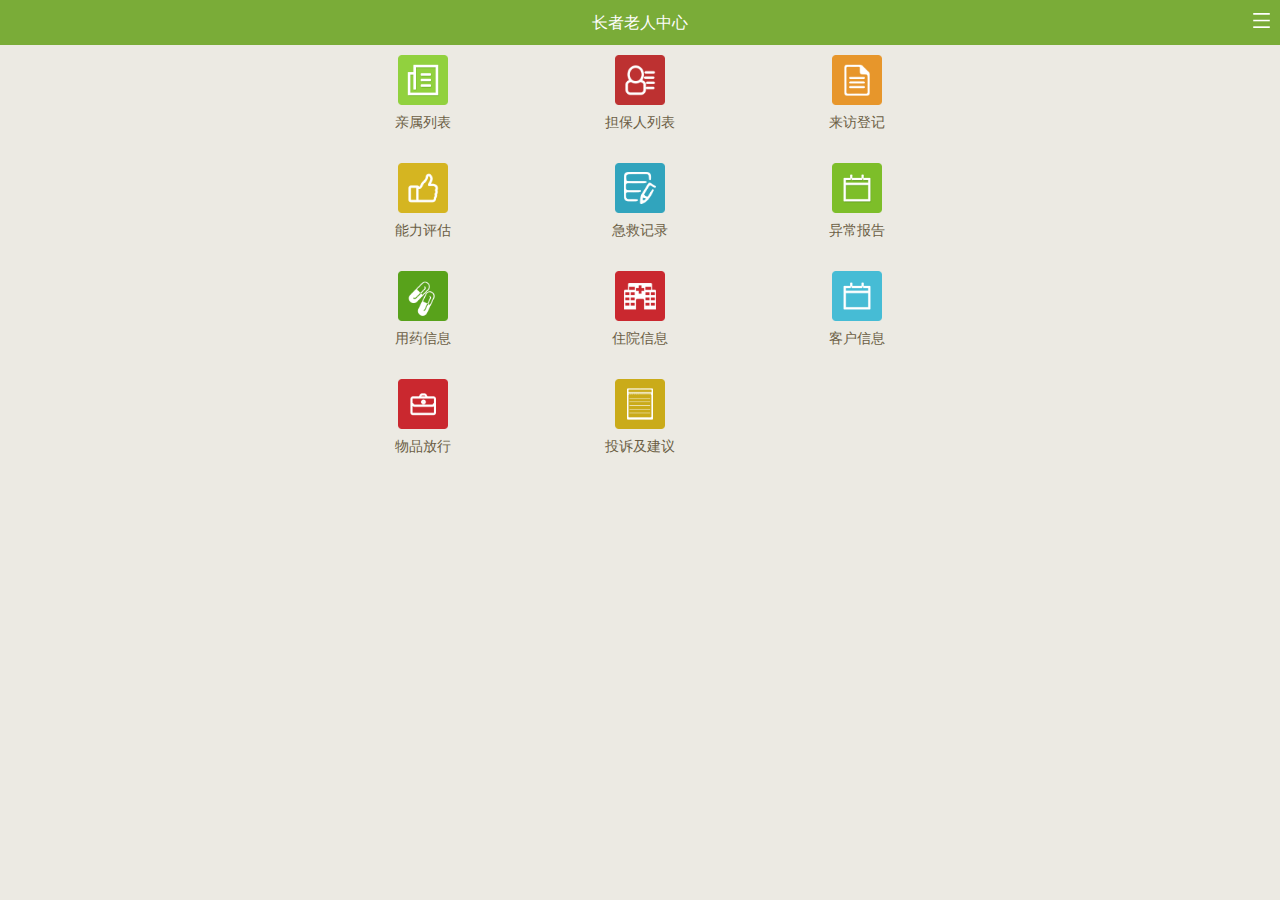
<file: index.html>
<!DOCTYPE html>
<html>
<head>
  <meta charset="utf-8">
  <meta name="viewport" content="initial-scale=1, maximum-scale=1, user-scalable=no">
  <meta name="format-detection" content="telephone=no">
  <title>长者老人中心</title>
  <link rel="stylesheet" href="css/frozen.css">
  <link rel="stylesheet" href="css/swiper.3.2.0.min.css">
  <link rel="stylesheet" href="css/css/mian.css">
  </head>
<body ontouchstart="">
  <header class="ui-header ui-header-positive">
    <!-- <i class="ui-icon-return" onclick="history.back()"></i> -->
    <h1><span class="u-logo">长者老人中心</span></h1>
    <a class="u-user-centent" href="search.html">搜索</a>
    <!-- <a class="u-icon-search" href="">个人中心</a> -->
  </header>
  <section class="ui-container touchweb-page">
    <div class="l-nav-box mb10">
      <div class="ui-row-flex">
          <div class="ui-col ui-col"><a class="family" href="shopcar.html">
          <i></i><p>亲属列表</p></a></div>
          <div class="ui-col ui-col"><a class="guarantee" href=""><i></i><p>担保人列表</p></a></div>
          <div class="ui-col ui-col"><a class="visit" href="shopSearch.html"><i></i><p>来访登记</p></a></div>
      </div>
    </div>
    <div class="l-nav-box mb10">
      <div class="ui-row-flex">
          <div class="ui-col ui-col"><a class="assess" href="shopcar.html">
          <i></i><p>能力评估</p></a></div>
          <div class="ui-col ui-col"><a class="aid" href=""><i></i><p>急救记录</p></a></div>
          <div class="ui-col ui-col"><a class="abnormal" href="shopSearch.html"><i></i><p>异常报告</p></a></div>
      </div>
    </div>
    <div class="l-nav-box mb10">
      <div class="ui-row-flex">
          <div class="ui-col ui-col"><a class="pharmacy" href="shopcar.html">
          <i></i><p>用药信息</p></a></div>
          <div class="ui-col ui-col"><a class="hospital" href=""><i></i><p>住院信息</p></a></div>
          <div class="ui-col ui-col"><a class="client" href="shopSearch.html"><i></i><p>客户信息</p></a></div>
      </div>
    </div>
    <div class="l-nav-box mb10">
      <div class="ui-row-flex">
          <div class="ui-col ui-col"><a class="goods" href="shopcar.html">
          <i></i><p>物品放行</p></a></div>
          <div class="ui-col ui-col"><a class="advise" href=""><i></i><p>投诉及建议</p></a></div>
          <div class="ui-col ui-col"><a class="mycollect" href=""><i></i><p></p></a></div>
      </div>
    </div>
  </section>
</body>
</html>
</file>
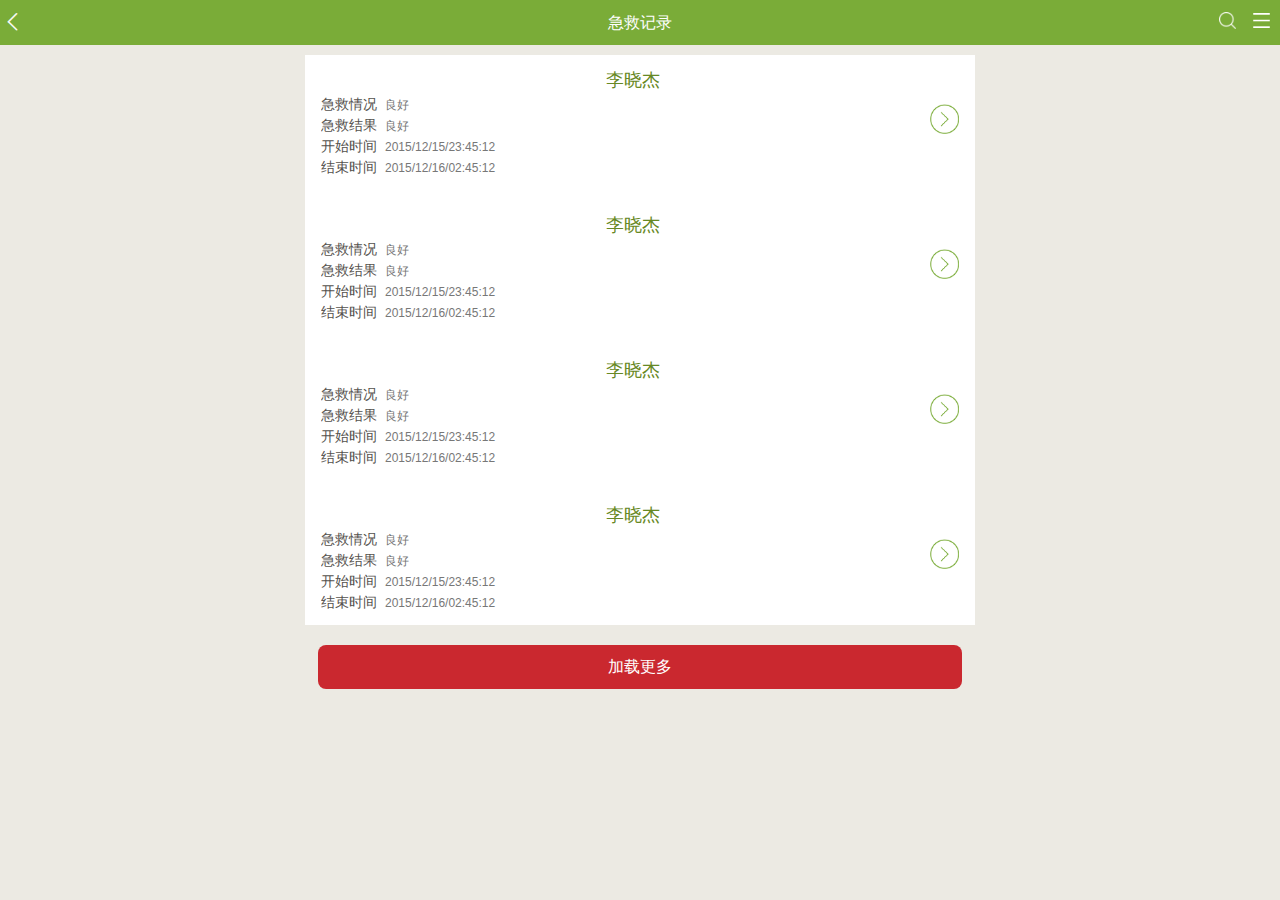
<file: aid.html>
<!DOCTYPE html>
<html>
<head>
  <meta charset="utf-8">
  <meta name="viewport" content="initial-scale=1, maximum-scale=1, user-scalable=no">
  <meta name="format-detection" content="telephone=no">
  <title>长者老人中心</title>
  <link rel="stylesheet" href="css/frozen.css">
  <link rel="stylesheet" href="css/swiper.3.2.0.min.css">
  <link rel="stylesheet" href="css/css/mian.css">
  </head>
<body ontouchstart="">
  <header class="ui-header ui-header-positive">
    <i class="ui-icon-return" onclick="history.back()"></i>
    <h1><span class="u-logo">急救记录</span></h1>
    <a class="u-icon-search" href="search.html">搜索</a>
    <a class="u-user-centent" href="login.html">个人中心</a>
  </header>
  <section class="ui-container touchweb-page">
    <div class="m-list">
        <ul class="ui-list">
            <li class="m-list-hov">
                <div class="ui-form ui-list-info">
                    <h4 class="ui-nowrap">李晓杰</h4>
                    <div class="ui-nowrap">
                        <p><span class="m-li-tit">急救情况</span><span>良好</span></p>
                    </div>
                    <div class="ui-nowrap">
                        <p><span class="m-li-tit">急救结果</span><span>良好</span></p>
                    </div>
                    <div class="ui-nowrap">
                        <p><span class="m-li-tit">开始时间</span><span>2015/12/15/23:45:12</span></p>
                    </div>
                    <div class="ui-nowrap">
                        <p><span class="m-li-tit">结束时间</span><span>2015/12/16/02:45:12</span></p>
                    </div>
                </div>
                <a href="list-info.html" class="u-icon-next"></a>
            </li>
            <li class="m-list-hov">
                <div class="ui-form ui-list-info">
                    <h4 class="ui-nowrap">李晓杰</h4>
                    <div class="ui-nowrap">
                        <p><span class="m-li-tit">急救情况</span><span>良好</span></p>
                    </div>
                    <div class="ui-nowrap">
                        <p><span class="m-li-tit">急救结果</span><span>良好</span></p>
                    </div>
                    <div class="ui-nowrap">
                        <p><span class="m-li-tit">开始时间</span><span>2015/12/15/23:45:12</span></p>
                    </div>
                    <div class="ui-nowrap">
                        <p><span class="m-li-tit">结束时间</span><span>2015/12/16/02:45:12</span></p>
                    </div>
                </div>
                <a href="list-info.html" class="u-icon-next"></a>
            </li>
            <li class="m-list-hov">
                <div class="ui-form ui-list-info">
                    <h4 class="ui-nowrap">李晓杰</h4>
                    <div class="ui-nowrap">
                        <p><span class="m-li-tit">急救情况</span><span>良好</span></p>
                    </div>
                    <div class="ui-nowrap">
                        <p><span class="m-li-tit">急救结果</span><span>良好</span></p>
                    </div>
                    <div class="ui-nowrap">
                        <p><span class="m-li-tit">开始时间</span><span>2015/12/15/23:45:12</span></p>
                    </div>
                    <div class="ui-nowrap">
                        <p><span class="m-li-tit">结束时间</span><span>2015/12/16/02:45:12</span></p>
                    </div>
                </div>
                <a href="list-info.html" class="u-icon-next"></a>
            </li>
            <li class="m-list-hov">
                <div class="ui-form ui-list-info">
                    <h4 class="ui-nowrap">李晓杰</h4>
                    <div class="ui-nowrap">
                        <p><span class="m-li-tit">急救情况</span><span>良好</span></p>
                    </div>
                    <div class="ui-nowrap">
                        <p><span class="m-li-tit">急救结果</span><span>良好</span></p>
                    </div>
                    <div class="ui-nowrap">
                        <p><span class="m-li-tit">开始时间</span><span>2015/12/15/23:45:12</span></p>
                    </div>
                    <div class="ui-nowrap">
                        <p><span class="m-li-tit">结束时间</span><span>2015/12/16/02:45:12</span></p>
                    </div>
                </div>
                <a href="list-info.html" class="u-icon-next"></a>
            </li>
        </ul>
    </div>
    <div class="ui-btn-more">
      <a href="javascript:void()" id="ui-btn-more">加载更多</a>
    </div>
  </section>
  <script src="js/lib/zeptojs/zepto.min.js"></script>
  <script src="js/frozen.js"></script>
  <script type="text/javascript">
    $("#ui-btn-more").tap(function(){
        var el=$.loading({
            content:'疯狂加载中...',
        })
        setTimeout(function(){
            el.loading("hide");
        },2000);
        el.on("loading:hide",function(){
            console.log("loading hide");
        });
    });
    </script>
</body>
</html>
</file>
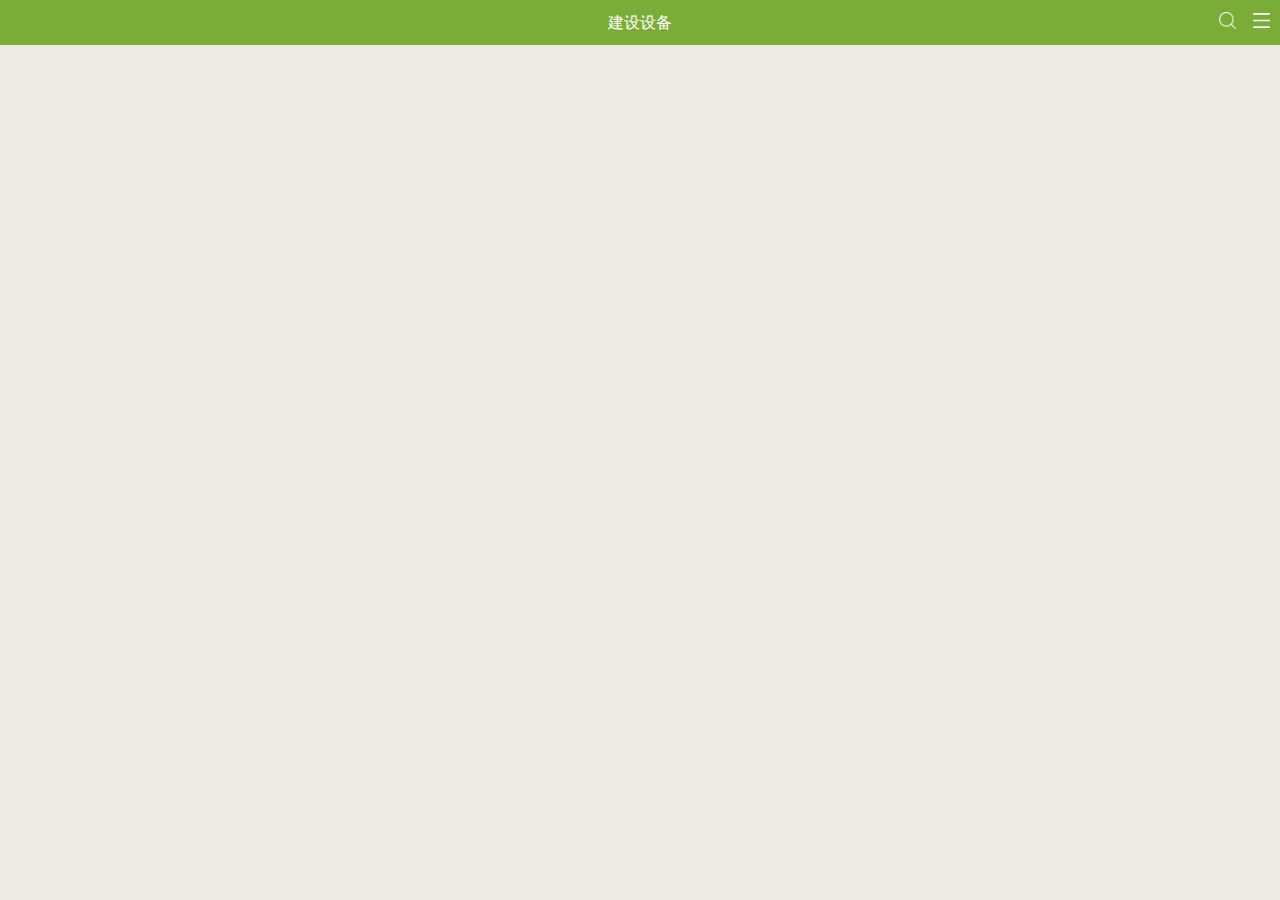
<file: build-device.html>
<!DOCTYPE html>
<html>
<head>
  <meta charset="utf-8">
  <meta name="viewport" content="initial-scale=1, maximum-scale=1, user-scalable=no">
  <meta name="format-detection" content="telephone=no">
  <title>长者老人中心</title>
  <link rel="stylesheet" href="css/frozen.css">
  <link rel="stylesheet" href="css/swiper.3.2.0.min.css">
  <link rel="stylesheet" href="css/css/mian.css">
  </head>
<body ontouchstart="">
  <header class="ui-header ui-header-positive">
    <!--<i class="ui-icon-return" onclick="history.back()"></i>-->
    <h1><span class="u-logo">建设设备</span></h1>
    <a class="u-icon-search" href="search.html">搜索</a>
    <a class="u-user-centent" href="login.html">个人中心</a>
  </header>
  <section class="ui-container touchweb-page">
    
  </section>
  <script src="js/jquery-1.9.1.min.js"></script>
  <script src="js/lib/zeptojs/zepto.min.js"></script>
  <script src="js/frozen.js"></script>
  <script src="js/swiper.3.2.0.jquery.min.js"></script>
</body>
</html>
</file>
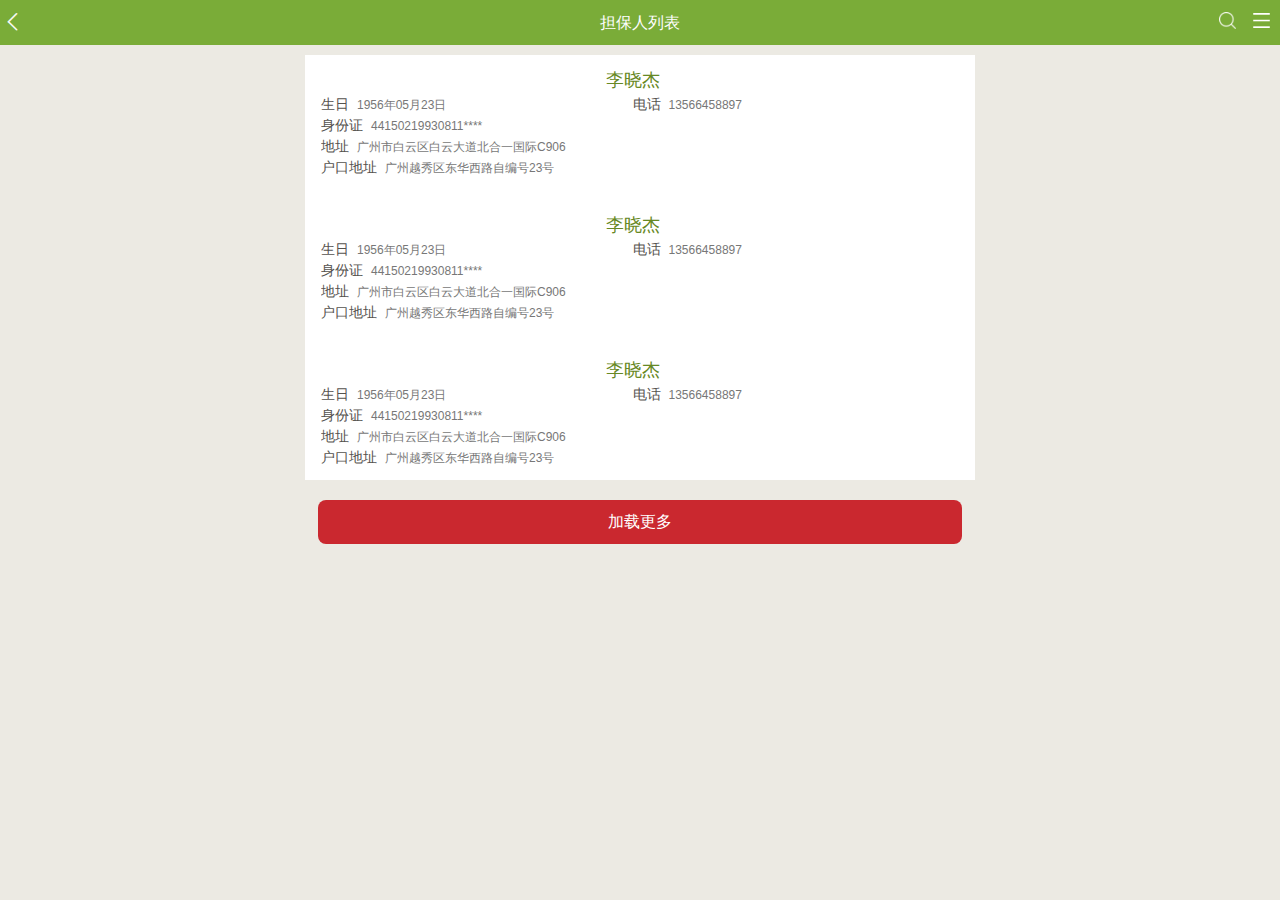
<file: guarantee.html>
<!DOCTYPE html>
<html>
<head>
  <meta charset="utf-8">
  <meta name="viewport" content="initial-scale=1, maximum-scale=1, user-scalable=no">
  <meta name="format-detection" content="telephone=no">
  <title>长者老人中心</title>
  <link rel="stylesheet" href="css/frozen.css">
  <link rel="stylesheet" href="css/swiper.3.2.0.min.css">
  <link rel="stylesheet" href="css/css/mian.css">
  </head>
<body ontouchstart="">
  <header class="ui-header ui-header-positive">
    <i class="ui-icon-return" onclick="history.back()"></i>
    <h1><span class="u-logo">担保人列表</span></h1>
    <a class="u-icon-search" href="search.html">搜索</a>
    <a class="u-user-centent" href="login.html">个人中心</a>
  </header>
  <section class="ui-container touchweb-page">
  <div class="m-list">
    <ul class="ui-list">
      <li class="m-list-nor">
        <div class="ui-list-info">
            <h4 class="ui-nowrap">李晓杰</h4>
            <div class="ui-nowrap">
            <p class="l-left m-w-50"><span class="m-li-tit">生日</span><span>1956年05月23日</span></p>
            <p class="l-left m-w-50"><span class="m-li-tit">电话</span><span>13566458897</span></p>
            </div>
            <div class="ui-nowrap">
                <p><span class="m-li-tit">身份证</span><span>44150219930811****</span></p>
            </div>
            <div class="ui-nowrap">
                <p><span class="m-li-tit">地址</span><span>广州市白云区白云大道北合一国际C906</span></p>
            </div>
            <div class="ui-nowrap">
                <p><span class="m-li-tit">户口地址</span><span>广州越秀区东华西路自编号23号</span></p>
            </div>
        </div>
      </li>
      <li class="m-list-nor">
        <div class="ui-list-info">
            <h4 class="ui-nowrap">李晓杰</h4>
            <div class="ui-nowrap">
            <p class="l-left m-w-50"><span class="m-li-tit">生日</span><span>1956年05月23日</span></p>
            <p class="l-left m-w-50"><span class="m-li-tit">电话</span><span>13566458897</span></p>
            </div>
            <div class="ui-nowrap">
                <p><span class="m-li-tit">身份证</span><span>44150219930811****</span></p>
            </div>
            <div class="ui-nowrap">
                <p><span class="m-li-tit">地址</span><span>广州市白云区白云大道北合一国际C906</span></p>
            </div>
            <div class="ui-nowrap">
                <p><span class="m-li-tit">户口地址</span><span>广州越秀区东华西路自编号23号</span></p>
            </div>
        </div>
      </li>
      <li class="m-list-nor">
        <div class="ui-list-info">
            <h4 class="ui-nowrap">李晓杰</h4>
            <div class="ui-nowrap">
            <p class="l-left m-w-50"><span class="m-li-tit">生日</span><span>1956年05月23日</span></p>
            <p class="l-left m-w-50"><span class="m-li-tit">电话</span><span>13566458897</span></p>
            </div>
            <div class="ui-nowrap">
                <p><span class="m-li-tit">身份证</span><span>44150219930811****</span></p>
            </div>
            <div class="ui-nowrap">
                <p><span class="m-li-tit">地址</span><span>广州市白云区白云大道北合一国际C906</span></p>
            </div>
            <div class="ui-nowrap">
                <p><span class="m-li-tit">户口地址</span><span>广州越秀区东华西路自编号23号</span></p>
            </div>
        </div>
      </li>
    </ul>
    </div>
    <div class="ui-btn-more">
      <a href="javascript:void()" id="ui-btn-more">加载更多</a>
    </div>
  </section>
  <script src="js/lib/zeptojs/zepto.min.js"></script>
  <script src="js/frozen.js"></script>
  <script type="text/javascript">
    $("#ui-btn-more").tap(function(){
        var el=$.loading({
            content:'疯狂加载中...',
        })
        setTimeout(function(){
            el.loading("hide");
        },2000);
        el.on("loading:hide",function(){
            console.log("loading hide");
        });
    });
    </script>
</body>
</html>
</file>
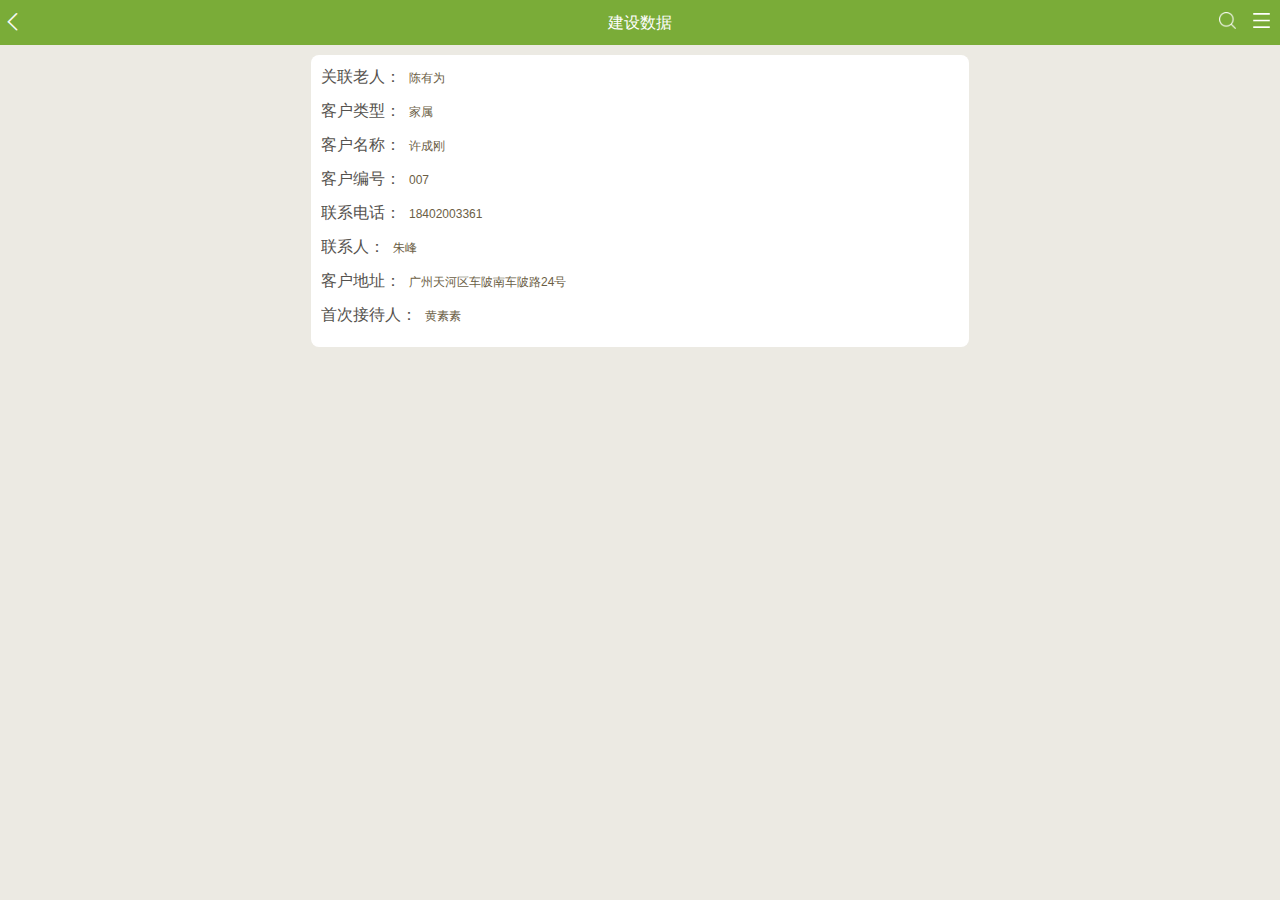
<file: list-info.html>
<!DOCTYPE html>
<html>
<head>
  <meta charset="utf-8">
  <meta name="viewport" content="initial-scale=1, maximum-scale=1, user-scalable=no">
  <meta name="format-detection" content="telephone=no">
  <title>长者老人中心</title>
  <link rel="stylesheet" href="css/frozen.css">
  <link rel="stylesheet" href="css/swiper.3.2.0.min.css">
  <link rel="stylesheet" href="css/css/mian.css">
  </head>
<body ontouchstart="">
  <header class="ui-header ui-header-positive">
    <i class="ui-icon-return" onclick="history.back()"></i>
    <h1><span class="u-logo">建设数据</span></h1>
    <a class="u-icon-search" href="search.html">搜索</a>
    <a class="u-user-centent" href="login.html">个人中心</a>
  </header>
  <section class="ui-container touchweb-page">
    <div class="u-info">
        <ul>
            <li class="ui-nowrap">
                <p><span class="info-tit">关联老人：</span><span>陈有为</span></p>
            </li>
            <li class="ui-nowrap">
                <p><span class="info-tit">客户类型：</span><span>家属</span></p>
            </li>
            <li class="ui-nowrap">
                <p><span class="info-tit">客户名称：</span><span>许成刚</span></p>
            </li>
            <li class="ui-nowrap">
                <p><span class="info-tit">客户编号：</span><span>007</span></p>
            </li>
            <li class="ui-nowrap">
                <p><span class="info-tit">联系电话：</span><span>18402003361</span></p>
            </li>
            <li class="ui-nowrap">
                <p><span class="info-tit">联系人：</span><span>朱峰</span></p>
            </li>
            <li class="ui-nowrap">
                <p><span class="info-tit">客户地址：</span><span>广州天河区车陂南车陂路24号</span></p>
            </li>
            <li class="ui-nowrap">
                <p><span class="info-tit">首次接待人：</span><span>黄素素</span></p>
            </li>
        </ul>
    </div>
  </section>
  <script src="js/jquery-1.9.1.min.js"></script>
  <script src="js/lib/zeptojs/zepto.min.js"></script>
  <script src="js/frozen.js"></script>
  <script src="js/swiper.3.2.0.jquery.min.js"></script>
</body>
</html>
</file>
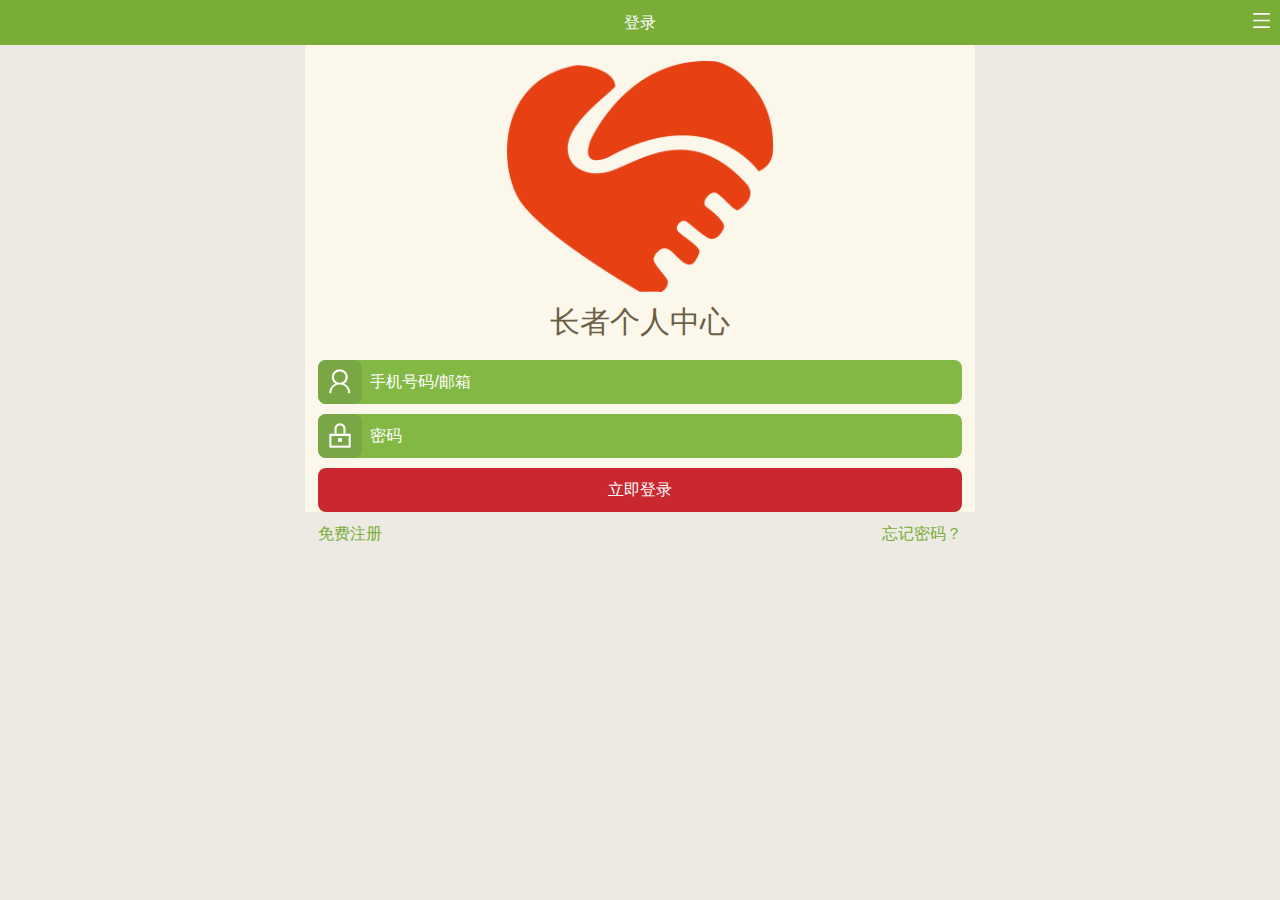
<file: login.html>
<!DOCTYPE html>
<html>
<head>
  <meta charset="utf-8">
  <meta name="viewport" content="initial-scale=1, maximum-scale=1, user-scalable=no">
  <meta name="format-detection" content="telephone=no">
  <title>长者老人中心</title>
  <link rel="stylesheet" href="css/frozen.css">
  <link rel="stylesheet" href="css/swiper.3.2.0.min.css">
  <link rel="stylesheet" href="css/css/mian.css">
  </head>
<body ontouchstart="">
  <header class="ui-header ui-header-positive">
    <!--<i class="ui-icon-return" onclick="history.back()"></i>-->
    <h1><span class="u-logo">登录</span></h1>
    <!-- <a class="u-icon-search" href="search.html">搜索</a> -->
    <a class="u-user-centent" href="login.html">个人中心</a>
  </header>
  <section class="ui-container touchweb-page bghuang">
    <div class="logo-lg">
      <img src="images/icon-logo.png" alt="">
      <p>长者个人中心</p>
    </div>
    <div class="login">
        <div class="login-item">
            <label class="icon-name l-left"></label>
            <input class="l-left" type="text" placeholder="手机号码/邮箱">
        </div>
        <div class="login-item">
            <label class="icon-key l-left"></label>
            <input class="l-left" type="text" placeholder="密码">
        </div>
        <div class="login-btn">
            <a href="">立即登录</a>
        </div>
        <div class="login-link">
            <a href="" class="l-left">免费注册</a>
            <a href="" class="l-right">忘记密码？</a>
        </div>
    </div>
  </section>
  <script src="js/jquery-1.9.1.min.js"></script>
  <script src="js/lib/zeptojs/zepto.min.js"></script>
  <script src="js/frozen.js"></script>
  <script src="js/swiper.3.2.0.jquery.min.js"></script>
</body>
</html>
</file>
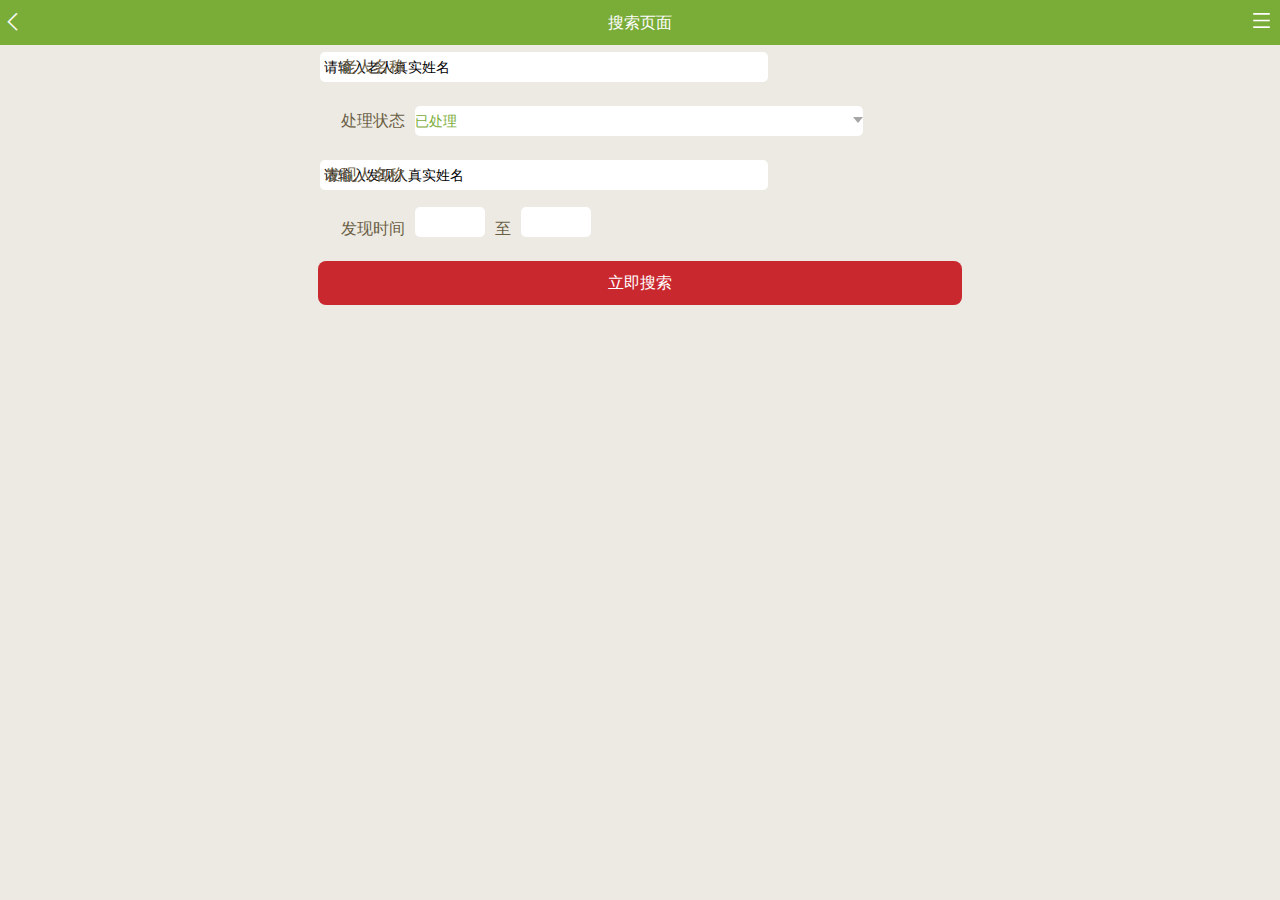
<file: search.html>
<!DOCTYPE html>
<html>
<head>
  <meta charset="utf-8">
  <meta name="viewport" content="initial-scale=1, maximum-scale=1, user-scalable=no">
  <meta name="format-detection" content="telephone=no">
  <title>长者老人中心</title>
  <link rel="stylesheet" href="css/frozen.css">
  <link rel="stylesheet" href="css/swiper.3.2.0.min.css">
  <link rel="stylesheet" href="css/css/mian.css">
  </head>
<body ontouchstart="">
  <header class="ui-header ui-header-positive">
    <i class="ui-icon-return" onclick="history.back()"></i>
    <h1><span class="u-logo">搜索页面</span></h1>
    <!-- <a class="u-icon-search" href="search.html">搜索</a> -->
    <a class="u-user-centent" href="login.html">个人中心</a>
  </header>
  <section class="ui-container touchweb-page">
    <div class="u-search">
      <div class="">
        <form action="#">
          <div class="ui-form-item">
            <label class="textr">老人名称</label>
            <input type="text" placeholder="请输入老人真实姓名">
          </div>
          <div class="ui-form-item">
            <label class="textr">处理状态</label>
            <div class="ui-select">
              <select>
                <option>未处理</option>
                <option selected>已处理</option>
                <option>等待处理</option>
              </select>
            </div>
          </div>
          <div class="ui-form-item">
            <label class="textr">发现人名称</label>
            <input type="text" placeholder="请输入发现人真实姓名">
          </div>
          <div class="ui-form-item">
              <label class="textr">发现时间</label>
              <div class="mgl95 time-input">
                <input type="text" class="l-left"><span class="l-left">至</span><input type="text" class="l-left">
              </div>
          </div>
          <div class="btn-search">
            <a href="">立即搜索</a>
          </div>
        </form>
      </div>
    </div>
  </section>
  <script src="js/jquery-1.9.1.min.js"></script>
  <script src="js/lib/zeptojs/zepto.min.js"></script>
  <script src="js/frozen.js"></script>
  <script src="js/swiper.3.2.0.jquery.min.js"></script>
</body>
</html>
</file>
<file: css/frozen.css>
.ui-placehold-wrap
{
    position: relative;

    padding-top: 31.25%;
}.ui-placehold
{
    position: absolute;
    z-index: -1;
    top: 0;

    display: -webkit-box;

    -webkit-box-sizing: border-box;
    width: 100%;
    height: 100%;

    text-align: center;

    color: #bbb;

    -webkit-box-orient: vertical;
    -webkit-box-pack: center;
    -webkit-box-align: center;
}.ui-placehold-img
{
    position: relative;

    padding-top: 31.25%;
}.ui-placehold-img > span
{
    position: absolute;
    z-index: 1;
    top: 0;
    left: 0;

    width: 100%;
    height: 100%;

    background-repeat: no-repeat;
    -webkit-background-size: cover;
}.ui-placehold-img img
{
    width: 100%;
    height: 100%;
}@charset 'UTF-8';.ui-grid,
.ui-grid-trisect,
.ui-grid-halve
{
    overflow: hidden;

    padding-top: 10px;
    padding-right: 10px;
    padding-left: 15px;
}@media (max-width:320px)
{
    .ui-grid,
    .ui-grid-trisect,
    .ui-grid-halve
    {
        padding-right: 5px;
        padding-left: 10px;
    }
}.ui-grid li,
.ui-grid-trisect li,
.ui-grid-halve li
{
    position: relative;

    float: left;

    -webkit-box-sizing: border-box;
    padding-right: 5px;
    padding-bottom: 10px;
}.ui-grid-trisect > li
{
    width: 33.3333%;
}.ui-grid-trisect-img
{
    padding-top: 149.47%;
}.ui-grid-trisect h4
{
    position: relative;

    margin: 7px 0 3px;
}.ui-grid-trisect h4 span
{
    display: inline-block;

    margin-left: 12px;

    color: #777;
}.ui-grid-halve > li
{
    width: 50%;
}.ui-grid-halve-img
{
    padding-top: 55.17%;
}.ui-grid-trisect-img,
.ui-grid-halve-img
{
    position: relative;

    width: 100%;
}.ui-grid-trisect-img > span,
.ui-grid-halve-img > span
{
    position: absolute;
    z-index: 1;
    top: 0;
    left: 0;

    width: 100%;
    height: 100%;

    background-repeat: no-repeat;
    -webkit-background-size: cover;
}.ui-grid-trisect-img img,
.ui-grid-halve-img img
{
    position: absolute;
    top: 0;
    left: 0;

    width: 100%;
    height: 100%;
}.ui-grid-trisect-img.active,
.ui-grid-halve-img.active
{
    opacity: .5;
}.ui-row
{
    display: block;
    overflow: hidden;
}.ui-col
{
    float: left;

    -webkit-box-sizing: border-box;
            box-sizing: border-box;
    width: 100%;
}.ui-col-10
{
    width: 10%;
}.ui-col-20
{
    width: 20%;
}.ui-col-25
{
    width: 25%;
}.ui-col-33
{
    width: 40.3333%;
}.ui-col-50
{
    width: 50%;
}.ui-col-67
{
    width: 59.6666%;
}.ui-col-75
{
    width: 75%;
}.ui-col-80
{
    width: 80%;
}.ui-col-90
{
    width: 90%;
}.ui-row-flex
{
    display: -webkit-box;

    -webkit-box-sizing: border-box;
    width: 100%;
}.ui-row-flex .ui-col
{
    float: none;

    width: 0;

    -webkit-box-flex: 1;
}.ui-row-flex .ui-col-2
{
    -webkit-box-flex: 2;
}.ui-row-flex .ui-col-3
{
    -webkit-box-flex: 3;
}.ui-row-flex .ui-col-4
{
    -webkit-box-flex: 4;
}.ui-row-flex-ver
{
    -webkit-box-orient: vertical;
}.ui-row-flex-ver .ui-col
{
    width: 100%;
    height: 0;
}@charset 'UTF-8';a
{
    color: inherit;
}em
{
    color: #000;
}::-webkit-input-placeholder
{
    color: #bbb;
}h1
{
    font-size: 18px;
}h2
{
    font-size: 17px;
}h3,
h4
{
    font-size: 16px;
}h5,
.ui-txt-sub
{
    font-size: 14px;
}h6,
.ui-txt-tips
{
    font-size: 12px;
}.ui-txt-default
{
    color: #000;
}.ui-txt-white
{
    color: #fff;
}.ui-txt-info
{
    color: #777;
}.ui-txt-muted
{
    color: #bbb;
}.ui-txt-warning,
.ui-txt-red
{
    color: #ff4222;
}.ui-txt-feeds
{
    color: #314c83;
}.ui-txt-highlight
{
    color: #ff8444;
}.ui-txt-justify
{
    text-align: justify;
}.ui-txt-justify-one
{
    overflow: hidden;

    height: 24px;

    text-align: justify;
}.ui-txt-justify-one:after
{
    display: inline-block;
    overflow: hidden;

    width: 100%;
    height: 0;

    content: '';
}body,
div,
dl,
dt,
dd,
ul,
ol,
li,
h1,
h2,
h3,
h4,
h5,
h6,
pre,
code,
form,
fieldset,
legend,
input,
textarea,
p,
blockquote,
th,
td,
header,
hgroup,
nav,
section,
article,
aside,
footer,
figure,
figcaption,
menu,
button
{
    margin: 0;
    padding: 0;
}
html {font-size: 62.5%;}
body
{
    font-family: 'Helvetica Neue',Helvetica,STHeiTi,sans-serif;
    font-size: 1.6rem;
    line-height: 1.5;
    -webkit-user-select: none;
    color: #000;
    outline: 0;
    background-color: #f8f8f8;
    -webkit-text-size-adjust: 100%;
    -webkit-tap-highlight-color: transparent;
}h1,
h2,
h3,
h4,
h5,
h6
{
    font-size: 100%;
    font-weight: 400;
}table
{
    border-spacing: 0;
    border-collapse: collapse;
}caption,
th
{
    text-align: left;
}fieldset,
img
{
    border: 0;
}li
{
    list-style: none;
}ins
{
    text-decoration: none;
}del
{
    text-decoration: line-through;
}input,
button,
textarea,
select,
optgroup,
option
{
    font-family: inherit;
    font-size: inherit;
    font-weight: inherit;
    font-style: inherit;

    outline: 0;
}button
{
    border: 0;
    background: 0 0;

    -webkit-appearance: none;
}a
{
    text-decoration: none;

    -webkit-touch-callout: none;
}:focus
{
    outline: 0;

    -webkit-tap-highlight-color: transparent;
}em,
i
{
    font-style: normal;
}@charset 'UTF-8';.ui-header,
.ui-footer
{
    position: fixed;
    z-index: 100;
    left: 0;

    width: 100%;
}.ui-header
{
    line-height: 45px;

    top: 0;

    height: 45px;
}.ui-header-stable,
.ui-header-positive
{
    -webkit-box-sizing: border-box;
            box-sizing: border-box;
    padding: 0 10px;
}.ui-header-stable,
.ui-footer-stable
{
    background-color: #f8f8f8;
}.ui-header-positive,
.ui-footer-positive
{
    color: #fff;
    background-color: #7aac38;
}.ui-header-positive a,
.ui-header-positive a:active,
.ui-header-positive i,
.ui-footer-positive a,
.ui-footer-positive a:active,
.ui-footer-positive i
{
    color: #fefefe;
}.ui-footer-btn
{
    color: #fff;
    background-image: -webkit-gradient(linear,left top,left bottom,color-stop(0,#000),to(#000));
}.ui-footer-btn .ui-tiled
{
    height: 100%;
}.ui-footer
{
    bottom: 0;

    height: 56px;
}.ui-header ~ .ui-container
{
    border-top: 45px solid transparent;
}.ui-footer ~ .ui-container
{
    border-bottom: 56px solid transparent;
}.ui-header h1
{
    font-size: 18px;

    text-align: center;
}.ui-header .ui-icon-return
{
    position: absolute;
    left: 0;
}.ui-header .ui-btn
{
    position: absolute;
    top: 50%;
    right: 10px;

    display: block;

    margin-top: -15px;
}.ui-center
{
    display: -webkit-box;

    width: 100%;
    height: 150px;

    text-align: center;

    -webkit-box-orient: vertical;
    -webkit-box-pack: center;
    -webkit-box-align: center;
}.ui-flex,
.ui-tiled
{
    display: -webkit-box;

    -webkit-box-sizing: border-box;
    width: 100%;
}.ui-flex-ver
{
    -webkit-box-orient: vertical;
}.ui-flex-pack-start
{
    -webkit-box-pack: start;
}.ui-flex-pack-end
{
    -webkit-box-pack: end;
}.ui-flex-pack-center
{
    -webkit-box-pack: center;
}.ui-flex-align-start
{
    -webkit-box-align: start;
}.ui-flex-align-end
{
    -webkit-box-align: end;
}.ui-flex-align-center
{
    -webkit-box-align: center;
}.ui-tiled li
{
    display: -webkit-box;

    width: 100%;

    text-align: center;

    -webkit-box-flex: 1;
    -webkit-box-orient: vertical;
    -webkit-box-pack: center;
    -webkit-box-align: center;
}@charset 'UTF-8';.ui-arrowlink
{
    position: relative;
}.ui-arrowlink:before
{
    font-family: iconfont!important;
    font-size: 32px;
    font-style: normal;
    line-height: 44px;

    position: absolute;
    top: 50%;
    right: 20px;

    display: block;

    margin-top: -22px;
    margin-right: -20px;

    content: '';
    color: rgba(0,0,0,1);
    color: #000;

    -webkit-font-smoothing: antialiased;
    -webkit-text-stroke-width: .2px;
}@media (max-width:320px)
{
    .ui-arrowlink:before
    {
        right: 20px;
    }
}.ui-arrowlink.active
{
    background: #e5e6e7;
}@charset 'UTF-8';.ui-nowrap
{
    overflow: hidden;

    max-width: 100%;

    white-space: nowrap;
    text-overflow: ellipsis;
}.ui-nowrap-flex
{
    display: -webkit-box;
    overflow: hidden;

    height: inherit;

    text-overflow: ellipsis;

    -webkit-box-orient: vertical;
    -webkit-line-clamp: 1;
    -webkit-box-flex: 1;
}.ui-nowrap-multi
{
    display: -webkit-box;
    overflow: hidden;

    text-overflow: ellipsis;

    -webkit-box-orient: vertical;
    -webkit-line-clamp: 2;
}.ui-whitespace
{
    -webkit-box-sizing: border-box;
            box-sizing: border-box;
    padding-right: 15px;
    padding-left: 15px;
}.ui-whitespace-left
{
    -webkit-box-sizing: border-box;
            box-sizing: border-box;
    padding-left: 15px;
}.ui-whitespace-right
{
    -webkit-box-sizing: border-box;
            box-sizing: border-box;
    padding-right: 15px;
}@media (max-width:320px)
{
    .ui-whitespace
    {
        padding-right: 10px;
        padding-left: 10px;
    }.ui-whitespace-left
    {
        padding-left: 10px;
    }.ui-whitespace-right
    {
        padding-right: 10px;
    }
}@charset 'UTF-8';@font-face
{
    font-family: iconfont;

    src: url([data-uri]) format('truetype');
}.ui-icon,
[class^=ui-icon-]
{
    font-family: iconfont!important;
    font-size: 2.5rem;
    font-style: normal;
    line-height: 44px;

    display: block;

    color: rgba(0,0,0,.5);

    -webkit-font-smoothing: antialiased;
    -webkit-text-stroke-width: .2px;
}.ui-icon-close:before
{
    content: '';
}.ui-icon-search:before
{
    content: '';
}.ui-icon-return:before
{
    content: '';
}.ui-icon-close,
.ui-icon-search
{
    color: #8e8e93;
}@font-face
{
    font-family: iconfont;

    src: url(../font/iconfont-full.ttf) format('truetype');
}.ui-icon,
[class^=ui-icon-]
{
    font-family: iconfont!important;
    font-size: 2.5rem;
    font-style: normal;
    line-height: 44px;

    display: block;

    color: rgba(0,0,0,.5);

    -webkit-font-smoothing: antialiased;
    -webkit-text-stroke-width: .2px;
}.ui-icon-add:before
{
    content: '\f615';
}.ui-icon-more:before
{
    content: '\f616';
}.ui-icon-arrow:before
{
    content: '\f600';
}.ui-icon-return:before
{
    content: '\f614';
}.ui-icon-checked:before
{
    content: '\f601';
}.ui-icon-checked-s:before
{
    content: '\f602';
}.ui-icon-info-block:before
{
    content: '\f603';
}.ui-icon-success-block:before
{
    content: '\f604';
}.ui-icon-warn-block:before
{
    content: '\f605';
}.ui-icon-info:before
{
    content: '\f606';
}.ui-icon-success:before
{
    content: '\f607';
}.ui-icon-warn:before
{
    content: '\f608';
}.ui-icon-next:before
{
    content: '\f617';
}.ui-icon-prev:before
{
    content: '\f618';
}.ui-icon-tag:before
{
    content: '\f60d';
}.ui-icon-tag-pop:before
{
    content: '\f60f';
}.ui-icon-tag-s:before
{
    content: '\f60e';
}.ui-icon-warn-lg:before
{
    content: '\f609';
}.ui-icon-close:before
{
    content: '\f60a';
}.ui-icon-close-progress:before
{
    content: '\f619';
}.ui-icon-close-page:before
{
    content: '\f60b';
}.ui-icon-emo:before
{
    content: '\f61a';
}.ui-icon-delete:before
{
    content: '\f61b';
}.ui-icon-search:before
{
    content: '\f60c';
}.ui-icon-order:before
{
    content: '\f61c';
}.ui-icon-news:before
{
    content: '\f61d';
}.ui-icon-personal:before
{
    content: '\f61e';
}.ui-icon-dressup:before
{
    content: '\f61f';
}.ui-icon-cart:before
{
    content: '\f620';
}.ui-icon-history:before
{
    content: '\f621';
}.ui-icon-wallet:before
{
    content: '\f622';
}.ui-icon-refresh:before
{
    content: '\f623';
}.ui-icon-thumb:before
{
    content: '\f624';
}.ui-icon-file:before
{
    content: '\f625';
}.ui-icon-hall:before
{
    content: '\f626';
}.ui-icon-voice:before
{
    content: '\f627';
}.ui-icon-unfold:before
{
    content: '\f628';
}.ui-icon-gototop:before
{
    content: '\f629';
}.ui-icon-share:before
{
    content: '\f62a';
}.ui-icon-home:before
{
    content: '\f62b';
}.ui-icon-pin:before
{
    content: '\f62c';
}.ui-icon-star:before
{
    content: '\f62d';
}.ui-icon-bugle:before
{
    content: '\f62e';
}.ui-icon-trend:before
{
    content: '\f62f';
}.ui-icon-unchecked:before
{
    content: '\f610';
}.ui-icon-unchecked-s:before
{
    content: '\f611';
}.ui-icon-play-active:before
{
    content: '\f630';
}.ui-icon-stop-active:before
{
    content: '\f631';
}.ui-icon-play:before
{
    content: '\f632';
}.ui-icon-stop:before
{
    content: '\f633';
}.ui-icon-set:before
{
    content: '\f634';
}.ui-icon-add-group:before
{
    content: '\f635';
}.ui-icon-add-people:before
{
    content: '\f636';
}.ui-icon-pc:before
{
    content: '\f637';
}.ui-icon-scan:before
{
    content: '\f638';
}.ui-icon-tag-svip:before
{
    content: '\f613';
}.ui-icon-tag-vip:before
{
    content: '\f612';
}.ui-icon-male:before
{
    content: '\f639';
}.ui-icon-female:before
{
    content: '\f63a';
}.ui-icon-collect:before
{
    content: '\f63b';
}.ui-icon-commented:before
{
    content: '\f63c';
}.ui-icon-like:before
{
    content: '\f63d';
}.ui-icon-liked:before
{
    content: '\f63e';
}.ui-icon-comment:before
{
    content: '\f63f';
}.ui-icon-collected:before
{
    content: '\f640';
}.ui-border-t
{
    border-top: 1px solid #000;
}.ui-border-b
{
    border-bottom: 1px solid #000;
}.ui-border-tb
{
    border-top: #000 1px solid;
    border-bottom: #000 1px solid;
    background-image: none;
}.ui-border-l
{
    border-left: 1px solid #000;
}.ui-border-r
{
    border-right: 1px solid #000;
}.ui-border
{
    border: 1px solid #000;
}.ui-border-radius
{
    border: 1px solid #000;
    border-radius: 4px;
}@media screen and (-webkit-min-device-pixel-ratio:2)
{
    .ui-border-radius
    {
        position: relative;

        border: 0;
    }.ui-border-radius:before
    {
        position: absolute;
        top: 0;
        left: 0;

        -webkit-box-sizing: border-box;
        width: 200%;
        height: 200%;
        padding: 1px;

        content: '';
        -webkit-transform: scale(.5);
        -webkit-transform-origin: 0 0;
        pointer-events: none;

        border: 1px solid #e0e0e0;
        border-radius: 8px;
    }
}@media screen and (-webkit-min-device-pixel-ratio:2)
{
    .ui-border
    {
        position: relative;

        border: 0;
    }.ui-border-t,
    .ui-border-b,
    .ui-border-l,
    .ui-border-r,
    .ui-border-tb
    {
        border: 0;
    }.ui-border-t
    {
        background-image: -webkit-gradient(linear,left bottom,left top,color-stop(.5,transparent),color-stop(.5,#000000));
        background-position: left top;
    }.ui-border-b
    {
        background-image: -webkit-gradient(linear,left top,left bottom,color-stop(.5,transparent),color-stop(.5,#000000));
        background-position: left bottom;
    }.ui-border-t,
    .ui-border-b,
    .ui-border-tb
    {
        background-repeat: repeat-x;
        -webkit-background-size: 100% 1px;
    }.ui-border-tb
    {
        background-image: -webkit-gradient(linear,left bottom,left top,color-stop(.5,transparent),color-stop(.5,#000000)),-webkit-gradient(linear,left top,left bottom,color-stop(.5,transparent),color-stop(.5,#000000));
        background-position: top,bottom;
    }.ui-border-l
    {
        background-image: -webkit-gradient(linear,right top,left top,color-stop(.5,transparent),color-stop(.5,#000000));
        background-position: left top;
    }.ui-border-r
    {
        background-image: -webkit-gradient(linear,left top,right top,color-stop(.5,transparent),color-stop(.5,#000000));
        background-position: right top;
    }.ui-border-l,
    .ui-border-r
    {
        background-repeat: repeat-y;
        -webkit-background-size: 1px 100%;
    }.ui-border:after
    {
        position: absolute;
        z-index: 10;
        top: 0;
        left: 0;

        -webkit-box-sizing: border-box;
        width: 100%;
        height: 100%;
        padding: 1px;

        content: '';
        pointer-events: none;

        background-image: -webkit-gradient(linear,left bottom,left top,color-stop(.5,transparent),color-stop(.5,#000000)),-webkit-gradient(linear,left top,right top,color-stop(.5,transparent),color-stop(.5,#000000)),-webkit-gradient(linear,left top,left bottom,color-stop(.5,transparent),color-stop(.5,#000000)),-webkit-gradient(linear,right top,left top,color-stop(.5,transparent),color-stop(.5,#000000));
        background-repeat: no-repeat;
        background-position: top,right,bottom,left;
        -webkit-background-size: 100% 1px,1px 100%,100% 1px,1px 100%;
        -webkit-background-size: 100% 1px,1px 100%,100% 1px,1px 100%;
                background-size: 100% 1px,1px 100%,100% 1px,1px 100%;
                background-size: 100% 1px,1px 100%,100% 1px,1px 100%;
    }
}.ui-panel
{
    overflow: hidden;

    margin-bottom: 10px;
}.ui-panel .ui-grid-halve,
.ui-panel .ui-grid-trisect
{
    padding-top: 0;
}.ui-panel h1,
.ui-panel h2,
.ui-panel h3
{
    line-height: 44px;

    position: relative;

    display: -webkit-box;
    overflow: hidden;

    padding-right: 15px;
    padding-left: 15px;
}@media (max-width:320px)
{
    .ui-panel h1,
    .ui-panel h2,
    .ui-panel h3
    {
        padding-right: 10px;
        padding-left: 10px;
    }
}.ui-panel h1 span,
.ui-panel h2 span,
.ui-panel h3 span
{
    display: block;
}.ui-panel-card,
.ui-panel-simple
{
    background-color: #fff;
}.ui-panel-pure h2,
.ui-panel-pure h3
{
    color: #777;
}.ui-panel-simple
{
    margin-bottom: 0;
}.ui-panel-subtitle
{
    font-size: 14px;

    margin-left: 10px;

    color: #777;
}.ui-panel-title-tips
{
    font-size: 12px;

    position: absolute;
    right: 15px;

    color: #777;
}@media (max-width:320px)
{
    .ui-panel-title-tips
    {
        right: 10px;
    }
}.ui-arrowlink .ui-panel-title-tips
{
    right: 30px;
}@media (max-width:320px)
{
    .ui-arrowlink .ui-panel-title-tips
    {
        right: 25px;
    }
}@charset 'UTF-8';.ui-btn,
.ui-btn-lg,
.ui-btn-s
{
    position: relative;

    -webkit-box-sizing: border-box;

    text-align: center;
    vertical-align: top;

    color: #ffe501;
    border: 1px solid #cacccd;
    border-radius: 0px;
    background-color: #fdfdfd;
    background-image: -webkit-gradient(linear,left top,left bottom,color-stop(.5,#fff),to(#fafafa));
    -webkit-background-clip: padding-box;
}@media screen and (-webkit-min-device-pixel-ratio:2)
{
    .ui-btn,
    .ui-btn-lg,
    .ui-btn-s
    {
        position: relative;

        border: 0;
    }.ui-btn:before,
    .ui-btn-lg:before,
    .ui-btn-s:before
    {
        position: absolute;
        top: 0;
        left: 0;

        -webkit-box-sizing: border-box;
        width: 200%;
        height: 200%;
        padding: 1px;

        content: '';
        -webkit-transform: scale(.5);
        -webkit-transform-origin: 0 0;
        pointer-events: none;

        border: 1px solid #cacccd;
        border-radius: 0px;
    }
}.ui-btn:not(.disabled):not(:disabled):active,
.ui-btn.active,
.ui-btn-lg:not(.disabled):not(:disabled):active,
.ui-btn-lg.active,
.ui-btn-s:not(.disabled):not(:disabled):active,
.ui-btn-s.active
{
    color: rgba(0,165,224,.5);
    background: #f2f2f2;
    -webkit-background-clip: padding-box;
}.ui-btn:after,
.ui-btn-lg:after,
.ui-btn-s:after
{
    position: absolute;
    top: -7px;
    right: 0;
    bottom: -7px;
    left: 0;

    content: '';
}.ui-btn.disabled,
.ui-btn:disabled,
.ui-btn-lg.disabled,
.ui-btn-lg:disabled,
.ui-btn-s.disabled,
.ui-btn-s:disabled
{
    color: #ccc;
    border: 0;
    background: #e9ebec;
    -webkit-background-clip: padding-box;
            background-clip: padding-box;
}.ui-btn-s
{
    font-size: 13px;
    line-height: 25px;

    width: 55px;
    height: 25px;
}.ui-btn
{
    font-size: 15px;
    line-height: 30px;

    display: inline-block;

    min-width: 55px;
    height: 30px;
    padding: 0 11px;
}.ui-btn-lg
{
    font-size: 18px;
    line-height: 44px;

    display: block;

    width: 100%;
    height: 44px;

    border-radius: 0px;
}.ui-btn-primary
{
    color: #fff;
    border-color: #000;
    background-color: #000;
    background-image: -webkit-gradient(linear,left top,left bottom,color-stop(.5,#000),to(#000));
    -webkit-background-clip: padding-box;
            background-clip: padding-box;
}.ui-btn-primary:not(.disabled):not(:disabled):active,
.ui-btn-primary.active
{
    color: rgba(255,255,255,.5);
    border-color: #000;
    background: #000;
    -webkit-background-clip: padding-box;
            background-clip: padding-box;
}.ui-btn-danger
{
    color: #fff;
    border-color: #f43d30;
    background-color: #f75549;
    background-image: -webkit-gradient(linear,left top,left bottom,color-stop(.5,#fc6156),to(#f75549));
    -webkit-background-clip: padding-box;
            background-clip: padding-box;
}.ui-btn-danger:not(.disabled):not(:disabled):active,
.ui-btn-danger.active
{
    color: rgba(255,255,255,.5);
    border-color: #e2574d;
    background: #e2574d;
    -webkit-background-clip: padding-box;
            background-clip: padding-box;
}.ui-btn-wrap
{
    padding: 15px 0;
}@media (max-width:320px)
{
    .ui-btn-wrap
    {
        padding: 10px 0;
    }
}@media screen and (-webkit-min-device-pixel-ratio:2)
{
    .ui-btn-primary:before
    {
        border: 1px solid #0baae4;
    }.ui-btn-danger:before
    {
        border: 1px solid #f43d30;
    }.ui-btn,
    .ui-btn-lg,
    .ui-btn-s
    {
        border: 0;
    }.ui-btn.disabled,
    .ui-btn:disabled,
    .ui-btn.disabled:before,
    .ui-btn:disabled:before,
    .ui-btn-lg.disabled,
    .ui-btn-lg:disabled,
    .ui-btn-lg.disabled:before,
    .ui-btn-lg:disabled:before,
    .ui-btn-s.disabled,
    .ui-btn-s:disabled,
    .ui-btn-s.disabled:before,
    .ui-btn-s:disabled:before
    {
        border: 1px solid #e9ebec;
    }.ui-btn-lg:before
    {
        border-radius: 0px;
    }
}.ui-btn-group
{
    display: -webkit-box;

    -webkit-box-sizing: border-box;
            box-sizing: border-box;
    width: 100%;

    -webkit-box-align: center;
}.ui-btn-group button
{
    display: block;

    margin-right: 10px;

    -webkit-box-flex: 1;
}.ui-btn-group button:first-child
{
    margin-left: 10px;
}.ui-justify
{
    font-size: 0;

    text-align: justify;
}.ui-justify:after
{
    display: inline-block;
    overflow: hidden;

    width: 100%;
    height: 0;

    content: '';
}.ui-justify li
{
    display: inline-block;

    text-align: center;
}.ui-justify p
{
    font-size: 16px;
}.ui-justify-flex
{
    display: -webkit-box;

    width: 100%;

    -webkit-box-pack: justify;
    -webkit-justify-content: space-between;
}@charset 'UTF-8';.ui-avatar,
.ui-avatar-lg,
.ui-avatar-s,
.ui-avatar-one,
.ui-avatar-tiled
{
    display: block;

    background-image: url([data-uri]);
    -webkit-background-size: cover;
}.ui-avatar
{
    overflow: hidden;

    width: 50px;
    height: 50px;

    -webkit-border-radius: 200px;
}.ui-avatar > span
{
    display: block;
    overflow: hidden;

    width: 100%;
    height: 100%;

    -webkit-border-radius: 200px;
    background-repeat: no-repeat;
    -webkit-background-size: cover;
}.ui-avatar-lg,
.ui-avatar-one
{
    overflow: hidden;

    width: 70px;
    height: 70px;

    -webkit-border-radius: 200px;
}.ui-avatar-lg > span,
.ui-avatar-one > span
{
    display: block;
    overflow: hidden;

    width: 100%;
    height: 100%;

    -webkit-border-radius: 200px;
    background-repeat: no-repeat;
    -webkit-background-size: cover;
}.ui-avatar-s
{
    overflow: hidden;

    width: 40px;
    height: 40px;

    -webkit-border-radius: 200px;
}.ui-avatar-s > span
{
    display: block;
    overflow: hidden;

    width: 100%;
    height: 100%;

    -webkit-border-radius: 200px;
    background-repeat: no-repeat;
    -webkit-background-size: cover;
}.ui-avatar-tiled
{
    display: inline-block;
    overflow: hidden;

    width: 30px;
    height: 30px;

    -webkit-border-radius: 200px;
}.ui-avatar-tiled > span
{
    display: block;
    overflow: hidden;

    width: 100%;
    height: 100%;

    -webkit-border-radius: 200px;
    background-repeat: no-repeat;
    -webkit-background-size: cover;
}@charset 'UTF-8';.ui-badge,
.ui-badge-muted,
.ui-badge-num,
.ui-badge-corner,
.ui-badge-cornernum
{
    font-size: 11px;
    line-height: 16px;

    display: inline-block;

    height: 16px;
    padding: 0 6px;

    text-align: center;

    color: #fff;
    -webkit-border-radius: 8px;
    background: #f74c31;
    -webkit-background-clip: padding-box;
            background-clip: padding-box;
}.ui-badge-muted
{
    background: #b6cae0;
}.ui-badge-num
{
    font-size: 12px;
    line-height: 20px;

    min-width: 19px;
    height: 19px;

    -webkit-border-radius: 10px;
}.ui-badge-wrap
{
    position: relative;

    text-align: center;
}.ui-badge-corner
{
    line-height: 20px;

    position: absolute;
    top: -4px;
    right: -9px;

    height: 20px;

    border: 2px #fff solid;
}.ui-badge-cornernum
{
    font-size: 12px;
    line-height: 19px;

    position: absolute;
    top: -4px;
    top: -5px;
    right: -9px;
    right: -5px;

    min-width: 19px;
    height: 19px;

    -webkit-border-radius: 10px;
}@charset 'UTF-8';.ui-tag-t,
.ui-tag-hot,
.ui-tag-new,
.ui-tag-s-hot,
.ui-tag-s-new,
.ui-tag-pop-hot,
.ui-tag-pop-new
{
    position: relative;
}.ui-tag-t:before,
.ui-tag-hot:before,
.ui-tag-new:before,
.ui-tag-s-hot:before,
.ui-tag-s-new:before,
.ui-tag-pop-hot:before,
.ui-tag-pop-new:before,
.ui-tag-t:after,
.ui-tag-hot:after,
.ui-tag-new:after,
.ui-tag-s-hot:after,
.ui-tag-s-new:after,
.ui-tag-pop-hot:after,
.ui-tag-pop-new:after
{
    z-index: 9;
    top: 0;
    left: 0;

    display: block;

    height: 20px;
}.ui-tag-t:before,
.ui-tag-hot:before,
.ui-tag-new:before,
.ui-tag-s-hot:before,
.ui-tag-s-new:before,
.ui-tag-pop-hot:before,
.ui-tag-pop-new:before,
.ui-tag-vip:before,
.ui-tag-svip:before,
.ui-tag-selected:after
{
    font-family: iconfont!important;
    font-size: 32px;
    font-style: normal;
    line-height: 44px;

    position: absolute;

    display: block;

    color: rgba(0,0,0,.5);

    -webkit-font-smoothing: antialiased;
    -webkit-text-stroke-width: .2px;
}.ui-tag-t:before,
.ui-tag-hot:before,
.ui-tag-new:before,
.ui-tag-s-hot:before,
.ui-tag-s-new:before,
.ui-tag-pop-hot:before,
.ui-tag-pop-new:before
{
    line-height: 20px;

    content: '';

    color: red;
}.ui-tag-t:after,
.ui-tag-hot:after,
.ui-tag-new:after,
.ui-tag-s-hot:after,
.ui-tag-s-new:after,
.ui-tag-pop-hot:after,
.ui-tag-pop-new:after
{
    font-size: 12px;
    line-height: 20px;

    position: absolute;

    width: 22px;
    padding-right: 14px;

    content: '';
    text-align: right;

    color: #fff;
}.ui-tag-b,
.ui-tag-freelimit,
.ui-tag-free,
.ui-tag-last,
.ui-tag-limit,
.ui-tag-act,
.ui-tag-xy,
.ui-tag-vip,
.ui-tag-svip
{
    position: relative;
}.ui-tag-b:before,
.ui-tag-freelimit:before,
.ui-tag-free:before,
.ui-tag-last:before,
.ui-tag-limit:before,
.ui-tag-act:before,
.ui-tag-xy:before,
.ui-tag-vip:before,
.ui-tag-svip:before
{
    font-size: 10px;
    line-height: 13px;

    position: absolute;
    z-index: 9;
    right: 0;
    bottom: 0;

    width: 28px;
    height: 13px;

    text-align: center;

    color: #fff;
    border-radius: 2px;
}.ui-tag-vip:before,
.ui-tag-svip:before
{
    font-size: 32px;

    text-indent: -2px;

    border-radius: 2px;
}.ui-tag-vip:before
{
    content: '';

    color: #fffadf;
    background-color: red;
}.ui-tag-svip:before
{
    content: '';

    color: #b7440e;
    background-color: #ffd400;
}.ui-tag-freelimit:before
{
    content: '限免';

    background-color: #18b4ed;
}.ui-tag-free:before
{
    content: '免费';

    background-color: #5fb336;
}.ui-tag-last:before
{
    content: '绝版';

    background-color: #8f6adb;
}.ui-tag-limit:before
{
    content: '限量';

    background-color: #3385e6;
}.ui-tag-act:before
{
    content: '活动';

    background-color: #00c795;
}.ui-tag-xy:before
{
    content: '星影';

    background-color: #d7ba42;
}.ui-tag-freemonthly:before
{
    content: '包月';

    background-color: #ff7f0d;
}.ui-tag-onsale:before
{
    content: '特价';

    background-color: #00c795;
}.ui-tag-hot:after,
.ui-tag-s-hot:after,
.ui-tag-pop-hot:after
{
    content: '热';
}.ui-tag-new:after,
.ui-tag-s-new:after,
.ui-tag-pop-new:after
{
    content: '新';
}.ui-tag-hot:before,
.ui-tag-s-hot:before,
.ui-tag-pop-hot:before
{
    color: #ff7200;
}.ui-tag-s-hot:before,
.ui-tag-s-new:before
{
    left: -2px;

    content: '';
}.ui-tag-s-hot:after,
.ui-tag-s-new:after
{
    width: 16px;
    padding-right: 12px;
}.ui-tag-selected:after
{
    line-height: 26px;

    z-index: 9;
    top: -5px;
    right: -5px;

    width: 26px;
    height: 26px;

    content: '';
    text-indent: -3px;

    color: #18b4ed;
    border-radius: 13px;
    background: #fff;
}.ui-tag-wrap
{
    position: relative;

    display: inline-block;

    padding-right: 32px;
}.ui-tag-wrap .ui-tag-vip,
.ui-tag-wrap .ui-tag-svip
{
    position: static;
}.ui-tag-wrap .ui-tag-vip:before,
.ui-tag-wrap .ui-tag-svip:before
{
    top: 50%;

    margin-top: -7px;
}.ui-tag-pop-hot:before,
.ui-tag-pop-new:before
{
    top: 1px;
    left: -10px;

    content: '';
}.ui-tag-pop-hot:after,
.ui-tag-pop-new:after
{
    font-size: 11px;

    left: -5px;

    padding-right: 0;

    text-align: center;
}.ui-searchbar-wrap
{
    display: -webkit-box;

    height: 44px;

    background-color: #ebeced;

    -webkit-box-pack: center;
    -webkit-box-align: center;
}.ui-searchbar-wrap button
{
    margin-right: 10px;
}.ui-searchbar-wrap .ui-searchbar-cancel
{
    font-size: 16px;

    padding: 4px 8px;

    color: #ffe501;
}.ui-searchbar-wrap .ui-searchbar-input,
.ui-searchbar-wrap button,
.ui-searchbar-wrap .ui-icon-close
{
    display: none;
}.ui-searchbar-wrap.focus
{
    -webkit-box-pack: start;
}.ui-searchbar-wrap.focus .ui-searchbar-input,
.ui-searchbar-wrap.focus button,
.ui-searchbar-wrap.focus .ui-icon-close
{
    display: block;
}.ui-searchbar-wrap.focus .ui-searchbar-text
{
    display: none;
}.ui-searchbar
{
    font-size: 14px;
    line-height: 30px;

    position: relative;

    display: -webkit-box;

    width: 100%;
    height: 30px;
    margin: 0 10px;
    padding-left: 4px;

    color: #bbb;
    border-radius: 5px;
    background: #fff;

    -webkit-box-flex: 1;
    -webkit-box-pack: center;
    -webkit-box-align: center;
}.ui-searchbar input
{
    width: 100%;
    padding: 4px 0;

    color: #000;
    border: 0;
    background: 0 0;

    -webkit-appearance: none;
}.ui-searchbar .ui-icon-search
{
    line-height: 30px;
}.ui-searchbar .ui-icon-close
{
    line-height: 30px;
}.ui-searchbar-input
{
    -webkit-box-flex: 1;
}@media screen and (-webkit-min-device-pixel-ratio:2)
{
    .ui-searchbar.ui-border-radius:before
    {
        border-radius: 10px;
    }
}@charset 'UTF-8';.ui-reddot,
.ui-reddot-border,
.ui-reddot-s
{
    line-height: 22px;

    position: relative;

    display: inline-block;

    padding: 0 6px;
}.ui-reddot:after,
.ui-reddot-border:after,
.ui-reddot-s:after
{
    position: absolute;
    top: -3px;
    right: -3px;

    display: block;

    width: 8px;
    height: 8px;

    content: '';

    border-radius: 5px;
    background-color: #f74c31;
    -webkit-background-clip: padding-box;
            background-clip: padding-box;
}.ui-reddot-static
{
    display: block;

    width: 8px;
    height: 8px;
    padding: 0;
}.ui-reddot-static:after
{
    top: 0;
    right: 0;
}.ui-reddot-border:before
{
    position: absolute;
    top: -4px;
    right: -4px;

    display: block;

    width: 8px;
    height: 8px;
    padding: 1px;

    content: '';

    border-radius: 5px;
    background-color: #fff;
    -webkit-background-clip: padding-box;
            background-clip: padding-box;
}.ui-reddot-s:after
{
    top: -5px;
    right: -5px;

    width: 6px;
    height: 6px;
}@charset 'UTF-8';.ui-list
{
    width: 100%;

    background-color: #fff;
}.ui-list > li
{
    position: relative;

    display: -webkit-box;

    margin-left: 15px;
}.ui-list-pure > li
{
    display: block;
}.ui-list-text > li,
.ui-list-pure > li
{
    position: relative;

    padding-top: 10px;
    padding-right: 15px;
    padding-bottom: 10px;

    -webkit-box-align: center;
}.ui-list-text h4,
.ui-list-text p
{
    -webkit-box-flex: 1;
}.ui-list-cover > li
{
    margin-left: 0;
    padding-left: 15px;
}.ui-list > li.ui-border-t:first-child,
.ui-list > li:first-child > .ui-border-t
{
    border: 0;
    background-image: none;
}.ui-list-thumb,
.ui-list-thumb-s,
.ui-list-img,
.ui-list-icon
{
    position: relative;

    margin: 10px 10px 10px 0;
}.ui-list-thumb > span,
.ui-list-thumb-s > span,
.ui-list-img > span,
.ui-list-icon > span
{
    z-index: 1;

    display: block;

    width: 100%;
    height: 100%;

    background-repeat: no-repeat;
    -webkit-background-size: cover;
}.ui-list-thumb
{
    width: 50px;
    height: 50px;
}.ui-list-img
{
    width: 100px;
    height: 68px;
}.ui-list-thumb-s
{
    width: 28px;
    height: 28px;
}.ui-list-icon
{
    width: 40px;
    height: 40px;
}.ui-list .ui-avatar,
.ui-list .ui-avatar-s,
.ui-list .ui-avatar-lg
{
    margin: 10px 10px 10px 0;
}.ui-list-info
{
    display: -webkit-box;

    padding-top: 10px;
    padding-right: 15px;
    padding-bottom: 10px;

    -webkit-box-flex: 1;
    -webkit-box-orient: vertical;
    -webkit-box-pack: center;
}.ui-list-info p
{
    font-size: 14px;

    color: #777;
}.ui-list-text .ui-list-info
{
    padding-top: 0;
    padding-bottom: 0;
}.ui-list li h4
{
    font-size: 16px;
}.ui-list:not(.ui-list-text) li > p,
.ui-list li > h5
{
    font-size: 14px;

    color: #777;
}.ui-list-active > li:active,
.ui-list li.active
{
    margin-left: 0;
    padding-left: 15px;

    background-color: #e5e6e7;
}.ui-list-active > li:active,
.ui-list > li.active,
.ui-list > li.active > .ui-border-t,
.ui-list > li.active + li > .ui-border-t,
.ui-list > li.active + li.ui-border-t
{
    border-top-color: #e5e6e7;
    background-image: none;
}.ui-list-link > li:after
{
    font-family: iconfont!important;
    font-size: 32px;
    font-style: normal;
    line-height: 44px;

    position: absolute;
    top: 50%;
    right: 15px;

    display: block;

    margin-top: -22px;
    margin-right: -10px;

    content: '';

    color: rgba(0,0,0,.5);
    color: #c7c7c7;

    -webkit-font-smoothing: antialiased;
    -webkit-text-stroke-width: .2px;
}@media (max-width:320px)
{
    .ui-list-link > li:after
    {
        right: 10px;
    }
}.ui-list-text.ui-list-link > li
{
    padding-right: 30px;
}.ui-list-link .ui-list-info
{
    padding-right: 30px;
}.ui-list-function .ui-list-info
{
    padding-right: 75px;
}.ui-list-function .ui-btn
{
    position: absolute;
    top: 50%;
    right: 15px;

    margin-top: -15px;
}.ui-list-function .ui-btn-s
{
    margin-top: -12px;
}.ui-list-function.ui-list-link .ui-list-info
{
    padding-right: 90px;
}.ui-list-function.ui-list-link .ui-btn
{
    right: 30px;
}.ui-list-function li
{
    -webkit-box-align: inherit;
}.ui-list-one > li
{
    line-height: 44px;

    padding-top: 0;
    padding-bottom: 0;
}.ui-list-one .ui-list-info
{
    -webkit-box-orient: horizontal;
    -webkit-box-align: center;
}.ui-list-one h4
{
    -webkit-box-flex: 1;
}@media (max-width:320px)
{
    .ui-list > li
    {
        margin-left: 10px;
    }.ui-list-text > li,
    .ui-list-pure > li,
    .ui-list-info
    {
        padding-right: 10px;
    }.ui-list-cover > li,
    .ui-list-active > li:active,
    .ui-list li.active
    {
        padding-left: 10px;
    }.ui-list-text.ui-list-link > li
    {
        padding-right: 25px;
    }.ui-list-function .ui-list-info
    {
        padding-right: 70px;
    }.ui-list-function .ui-btn
    {
        right: 10px;
    }.ui-list-function.ui-list-link .ui-list-info
    {
        padding-right: 85px;
    }.ui-list-function.ui-list-link .ui-btn
    {
        right: 25px;
    }
}.ui-label
{
    line-height: 30px;

    position: relative;

    display: inline-block;

    height: 30px;
    padding: 0 15px;

    border: 1px solid #cacccd;
    border-radius: 15px;
}@media screen and (-webkit-min-device-pixel-ratio:2)
{
    .ui-label
    {
        position: relative;

        border: 0;
    }.ui-label:before
    {
        position: absolute;
        top: 0;
        left: 0;

        -webkit-box-sizing: border-box;
        width: 200%;
        height: 200%;
        padding: 1px;

        content: '';
        -webkit-transform: scale(.5);
        -webkit-transform-origin: 0 0;
        pointer-events: none;

        border: 1px solid #cacccd;
        border-radius: 30px;
    }
}.ui-label:active
{
    background-color: #f3f2f2;
}.ui-label-list
{
    margin: 0 10px;
}.ui-label-list .ui-label
{
    margin: 0 10px 10px 0;
}.ui-label-s
{
    font-size: 11px;
    line-height: 13px;

    position: relative;

    display: inline-block;

    padding: 0 1px;

    color: #ff7f0d;
    border: 1px solid #ff7f0d;
    border-radius: 2px;
}@media screen and (-webkit-min-device-pixel-ratio:2)
{
    .ui-label-s
    {
        position: relative;

        border: 0;
    }.ui-label-s:before
    {
        position: absolute;
        top: 0;
        left: 0;

        -webkit-box-sizing: border-box;
        width: 200%;
        height: 200%;
        padding: 1px;

        content: '';
        -webkit-transform: scale(.5);
        -webkit-transform-origin: 0 0;
        pointer-events: none;

        border: 1px solid #ff7f0d;
        border-radius: 4px;
    }
}.ui-label-s:active
{
    background-color: #f3f2f2;
}.ui-label-s:after
{
    position: absolute;
    top: -5px;
    right: -5px;
    bottom: -5px;
    left: -5px;

    content: '';
}@charset 'UTF-8';.ui-form
{
    background-color: #fff;
}.ui-form-item-order.active
{
    background-color: #e5e6e7;
}.ui-form-item
{
    font-size: 16px;
    line-height: 44px;

    position: relative;

    height: 44px;
    padding-right: 15px;
    padding-left: 15px;
}.ui-form-item label:not(.ui-switch):not(.ui-checkbox):not(.ui-radio)
{
    position: absolute;

    -webkit-box-sizing: border-box;
            box-sizing: border-box;
    width: 95px;

    text-align: left;
}.ui-form-item input,
.ui-form-item textarea
{
    -webkit-box-sizing: border-box;
            box-sizing: border-box;
    width: 100%;
    padding-left: 95px;

    border: 0;
    background: 0 0;

    -webkit-appearance: none;
}.ui-form-item input[type=checkbox],
.ui-form-item input[type=radio]
{
    padding-left: 0;
}.ui-form-item .ui-icon-close
{
    position: absolute;
    top: 0;
    right: 6px;
}@media (max-width:320px)
{
    .ui-form-item .ui-icon-close
    {
        right: 1px;
    }
}@media (max-width:320px)
{
    .ui-form-item
    {
        padding-right: 10px;
        padding-left: 10px;
    }
}.ui-form-item-textarea
{
    height: 65px;
}.ui-form-item-textarea label
{
    vertical-align: top;
}.ui-form-item-textarea textarea
{
    margin-top: 15px;

    border: 0;
}.ui-form-item-textarea textarea:focus
{
    outline: 0;
}.ui-form-item-link > li:after
{
    font-family: iconfont!important;
    font-size: 32px;
    font-style: normal;
    line-height: 44px;

    position: absolute;
    top: 50%;
    right: 15px;

    display: block;

    margin-top: -22px;
    margin-right: -10px;

    content: '';

    color: rgba(0,0,0,.5);
    color: #c7c7c7;

    -webkit-font-smoothing: antialiased;
    -webkit-text-stroke-width: .2px;
}@media (max-width:320px)
{
    .ui-form-item-link > li:after
    {
        right: 10px;
    }
}.ui-form-item-l label,
.ui-form-item-r button
{
    text-align: center;

    color: #ffe501;
}.ui-form-item-r .ui-icon-close
{
    right: 125px;
}.ui-form-item-l input:not([type=checkbox]):not([type=radio])
{
    -webkit-box-sizing: border-box;
            box-sizing: border-box;
    padding-left: 115px;
}.ui-form-item-r
{
    padding-right: 0;
}.ui-form-item-r input:not([type=checkbox]):not([type=radio])
{
    -webkit-box-sizing: border-box;
            box-sizing: border-box;
    padding-right: 150px;
    padding-left: 0;
}.ui-form-item-r button
{
    position: absolute;
    top: 0;
    right: 0;

    width: 110px;
    height: 44px;
}.ui-form-item-r button.disabled
{
    color: #bbb;
}.ui-form-item-r button:not(.disabled):active
{
    background-color: rgba(0, 0, 0, 0.7);
}.ui-form-item-pure input,
.ui-form-item-pure textarea
{
    padding-left: 0;
}.ui-form-item-show label
{
    color: #777;
}.ui-form-item-link:after
{
    font-family: iconfont!important;
    font-size: 32px;
    font-style: normal;
    line-height: 44px;

    position: absolute;
    top: 50%;
    right: 15px;

    display: block;

    margin-top: -22px;
    margin-right: -10px;

    content: '';

    color: rgba(0,0,0,.5);
    color: #c7c7c7;

    -webkit-font-smoothing: antialiased;
    -webkit-text-stroke-width: .2px;
}@media (max-width:320px)
{
    .ui-form-item-link:after
    {
        right: 10px;
    }
}.ui-form-item-checkbox,
.ui-form-item-radio,
.ui-form-item-switch
{
    display: -webkit-box;

    -webkit-box-align: center;
}@charset 'UTF-8';.ui-checkbox,
.ui-checkbox-s
{
    display: inline-block;
}.ui-checkbox input,
.ui-checkbox-s input
{
    position: relative;

    display: inline-block;
    overflow: visible;

    width: 25px;
    height: 1px;
    margin-right: 8px;

    vertical-align: middle;

    border: 0;
    outline: 0;
    background: 0 0;

    -webkit-appearance: none;
}.ui-checkbox input:before,
.ui-checkbox-s input:before
{
    font-family: iconfont!important;
    font-size: 32px;
    font-style: normal;
    line-height: 44px;

    position: absolute;
    top: -22px;
    left: -4px;

    display: block;

    content: '';

    color: rgba(0,0,0,.5);
    color: #18b4ed;
    color: #dedfe0;

    -webkit-font-smoothing: antialiased;
    -webkit-text-stroke-width: .2px;
}.ui-checkbox input:checked:before,
.ui-checkbox-s input:checked:before
{
    content: '';

    color: #18b4ed;
}.ui-checkbox-s input:before
{
    content: '';
}.ui-checkbox-s input:checked:before
{
    content: '';
}.ui-switch
{
    font-size: 16px;
    line-height: 32px;

    position: absolute;
    top: 50%;
    right: 15px;

    width: 52px;
    height: 32px;
    margin-top: -16px;
}@media (max-width:320px)
{
    .ui-switch
    {
        right: 10px;
    }
}.ui-switch input
{
    position: absolute;
    z-index: 2;

    width: 52px;
    height: 32px;

    border: 0;
    outline: 0;
    background: 0 0;

    -webkit-appearance: none;
}.ui-switch input:before
{
    position: relative;

    display: inline-block;

    -webkit-box-sizing: content-box;
    width: 50px;
    height: 30px;

    content: '';
    cursor: pointer;
    -webkit-transition: border .4s,-webkit-box-shadow .4s;
    vertical-align: middle;

    border: 1px solid #dfdfdf;
    border-color: #dfdfdf;
    border-radius: 20px;
    background-color: #fdfdfd;
    -webkit-background-clip: content-box;
    -webkit-box-shadow: #dfdfdf 0 0 0 0 inset;
}.ui-switch input:checked:before
{
    -webkit-transition: border .4s,-webkit-box-shadow .4s,background-color 1.2s;

    border-color: #64bd63;
    background-color: #64bd63;
    background-color: #64bd63;
    -webkit-box-shadow: #64bd63 0 0 0 16px inset;
}.ui-switch input:checked:after
{
    left: 21px;
}.ui-switch input:after
{
    position: absolute;
    top: 1px;
    left: 0;

    width: 30px;
    height: 30px;

    content: '';
    -webkit-transition: left .2s;

    border-radius: 100%;
    background-color: #fff;
    -webkit-box-shadow: 0 1px 3px rgba(0,0,0,.4);
}.ui-radio
{
    line-height: 25px;

    display: inline-block;
}.ui-radio input
{
    position: relative;

    display: inline-block;
    overflow: visible;

    width: 26px;
    height: 26px;
    margin-right: 8px;

    vertical-align: middle;

    border: 0;
    outline: 0;
    background: 0 0;

    -webkit-appearance: none;
}.ui-radio input:before
{
    position: absolute;
    top: 0;
    left: 0;

    display: block;

    width: 24px;
    height: 24px;

    content: '';

    border: 1px solid #dfe0e1;
    border-radius: 13px;
    -webkit-background-clip: padding-box;
            background-clip: padding-box;
}.ui-radio input:checked:after
{
    position: absolute;
    top: 6px;
    left: 6px;

    display: block;

    width: 14px;
    height: 14px;

    content: '';

    border-radius: 7px;
    background: #18b4ed;
}.ui-input-wrap
{
    display: -webkit-box;

    height: 56px;

    background-color: #000;

    -webkit-box-align: center;
}.ui-input-wrap .ui-btn,
.ui-input-wrap i
{
    margin-right: 10px;
}.ui-input
{
    line-height: 30px;

    height: 30px;
    margin: 7px 10px;
    padding-left: 10px;

    background: #fff;

    -webkit-box-flex: 1;
}.ui-input input
{
    width: 100%;
    height: 100%;

    border: 0;
    outline: 0;
    background: 0 0;

    -webkit-appearance: none;
}@charset 'UTF-8';.ui-table
{
    width: 100%;

    border-collapse: collapse;
}.ui-table th
{
    font-weight: 500;
}.ui-table td,
.ui-table th
{
    text-align: center;

    border-right: 1px solid #000;
    border-bottom: 1px solid #000;
}@media screen and (-webkit-min-device-pixel-ratio:2)
{
    .ui-table td,
    .ui-table th
    {
        position: relative;

        border-right: 0;
        border-bottom: 0;
    }.ui-table td:after,
    .ui-table th:after
    {
        position: absolute;
        top: 0;
        left: 0;

        width: 100%;
        height: 100%;

        content: '';
        pointer-events: none;

        background-image: -webkit-gradient(linear,left top,right top,color-stop(.5,transparent),color-stop(.5,#000000)),-webkit-gradient(linear,left top,left bottom,color-stop(.5,transparent),color-stop(.5,#000000));
        background-repeat: no-repeat;
        background-position: right,bottom;
        -webkit-background-size: 1px 100%,100% 1px;
                background-size: 1px 100%,100% 1px;
    }.ui-table tr td:last-child:after,
    .ui-table tr th:last-child:after
    {
        background-image: -webkit-gradient(linear,left top,left bottom,color-stop(.5,transparent),color-stop(.5,#000000));
        background-repeat: no-repeat;
        background-position: bottom;
        -webkit-background-size: 100% 1px;
                background-size: 100% 1px;
    }.ui-table tr:last-child td:after
    {
        background-image: -webkit-gradient(linear,left top,right top,color-stop(.5,transparent),color-stop(.5,#000000));
        background-repeat: no-repeat;
        background-position: right;
        -webkit-background-size: 1px 100%;
                background-size: 1px 100%;
    }.ui-table tr:last-child td:last-child:after
    {
        background-image: none;
    }
}.ui-table tr td:last-child,
.ui-table tr th:last-child
{
    border-right: 0;
}.ui-table tr:last-child td
{
    border-bottom: 0;
}@charset 'UTF-8';.ui-notice
{
    position: absolute;
    z-index: 99;

    display: -webkit-box;

    width: 100%;
    height: 100%;

    text-align: center;

    -webkit-box-orient: vertical;
    -webkit-box-pack: center;
    -webkit-box-align: center;
}.ui-notice > i
{
    display: block;

    margin-bottom: 20px;
}.ui-notice > i:before
{
    font-family: iconfont!important;
    font-size: 32px;
    font-size: 100px;
    font-style: normal;
    line-height: 44px;
    line-height: 100px;

    display: block;

    content: '';

    color: rgba(0,0,0,.5);
    color: rgba(0,0,0,.3);

    -webkit-font-smoothing: antialiased;
    -webkit-text-stroke-width: .2px;
}.ui-notice p
{
    font-size: 16px;
    line-height: 20px;

    padding: 0 15px;

    text-align: center;

    color: #bbb;
}.ui-notice-btn
{
    -webkit-box-sizing: border-box;
    width: 100%;
    padding: 50px 15px 15px;
}.ui-notice-btn button
{
    margin: 10px 0;
}@charset 'UTF-8';.ui-tips
{
    font-size: 16px;

    padding: 20px 15px;

    text-align: center;

    color: #000;
}.ui-tips i
{
    display: inline-block;

    width: 32px;
    height: 1px;

    vertical-align: top;
}.ui-tips i:before
{
    font-family: iconfont!important;
    font-size: 32px;
    font-style: normal;
    line-height: 44px;
    line-height: 21px;

    display: block;

    content: '';

    color: rgba(0,0,0,.5);
    color: #0090ff;

    -webkit-font-smoothing: antialiased;
    -webkit-text-stroke-width: .2px;
}.ui-tips-success i:before
{
    content: '';

    color: #65d521;
}.ui-tips-warn i:before
{
    content: '';

    color: #f76249;
}@charset 'UTF-8';.ui-tooltips
{
    position: relative;
    z-index: 99;

    overflow: hidden;

    -webkit-box-sizing: border-box;
            box-sizing: border-box;
    width: 100%;
}.ui-tooltips-cnt
{
    line-height: 44px;

    overflow: hidden;

    max-width: 100%;
    height: 44px;
    padding-right: 30px;
    padding-left: 10px;

    white-space: nowrap;
    text-overflow: ellipsis;

    background-color: #fff;
}.ui-tooltips-cnt .ui-icon-close:before
{
    font-size: 40px;

    position: absolute;
    top: 0;
    right: 0;

    margin-left: -10px;

    color: rgba(0,0,0,.2);
}.ui-tooltips-warn .ui-tooltips-cnt
{
    color: #000;
    background-color: rgba(255,242,183,.95);
}.ui-tooltips-warn:active .ui-tooltips-cnt
{
    background-color: #e1d498;
}.ui-tooltips-guide .ui-tooltips-cnt
{
    color: #ffe501;
    background-color: rgba(205,242,255,.95);
}.ui-tooltips-guide .ui-tooltips-cnt .ui-icon-close:before
{
    color: rgba(0,165,224,.2);
}.ui-tooltips-guide:active .ui-tooltips-cnt
{
    background-color: #b5dbe8;
}.ui-tooltips-cnt-link:after
{
    font-family: iconfont!important;
    font-size: 32px;
    font-style: normal;
    line-height: 44px;

    position: absolute;
    top: 50%;
    right: 15px;

    display: block;

    margin-top: -22px;
    margin-right: -10px;

    content: '';

    color: rgba(0,0,0,.5);
    color: #c7c7c7;
    color: rgba(0,0,0,.5);

    -webkit-font-smoothing: antialiased;
    -webkit-text-stroke-width: .2px;
}@media (max-width:320px)
{
    .ui-tooltips-cnt-link:after
    {
        right: 10px;
    }
}.ui-tooltips-guide .ui-tooltips-cnt-link:after
{
    color: #00aeef;
}.ui-tooltips-warn i
{
    display: inline-block;

    width: 32px;
    height: 1px;
    margin-right: 4px;
    margin-left: -4px;

    vertical-align: top;
}.ui-tooltips-warn i:before
{
    font-family: iconfont!important;
    font-size: 32px;
    font-style: normal;
    line-height: 44px;

    display: block;

    content: '';

    color: rgba(0,0,0,.5);
    color: #f76249;

    -webkit-font-smoothing: antialiased;
    -webkit-text-stroke-width: .2px;
}.ui-select
{
    position: relative;

    margin-right: 6px;
}.ui-select select
{
    width: 100%;
    padding-right: 14px;

    border: 0;
    background: 0 0;

    -webkit-appearance: none;
}.ui-select:after
{
    position: absolute;
    top: 50%;
    right: 0;

    width: 0;
    height: 0;
    margin-top: -4px;

    content: '';
    pointer-events: none;

    color: #a6a6a6;
    border-top: 6px solid;
    border-right: 5px solid transparent;
    border-left: 5px solid transparent;
}.ui-select-group
{
    overflow: hidden;

    margin-left: 95px;
}.ui-select-group .ui-select
{
    float: left;
}.ui-form-item > .ui-select
{
    margin-left: 95px;
}@charset 'UTF-8';.ui-newstips-wrap
{
    margin: 20px 15px;

    text-align: center;
}.ui-newstips
{
    font-size: 14px;
    line-height: 40px;

    position: relative;

    display: -webkit-inline-box;

    height: 40px;
    padding-right: 25px;
    padding-left: 15px;

    color: #fff;
    border-radius: 5px;
    background: #383939;

    -webkit-box-align: center;
}.ui-newstips .ui-avatar-tiled,
.ui-newstips .ui-newstips-thumb,
.ui-newstips i
{
    display: block;

    margin-right: 10px;
    margin-left: -5px;
}.ui-newstips .ui-newstips-thumb
{
    position: relative;

    width: 30px;
    height: 30px;
}.ui-newstips .ui-newstips-thumb > span
{
    z-index: 1;

    display: block;

    width: 100%;
    height: 100%;

    background-repeat: no-repeat;
    -webkit-background-size: cover;
}.ui-newstips div
{
    display: -webkit-box;
    overflow: hidden;

    height: inherit;

    text-overflow: ellipsis;

    -webkit-box-orient: vertical;
    -webkit-line-clamp: 1;
    -webkit-box-flex: 1;
}.ui-newstips:after
{
    font-family: iconfont!important;
    font-size: 32px;
    font-style: normal;
    line-height: 44px;

    position: absolute;
    top: 50%;
    right: 15px;

    display: block;

    margin-top: -22px;
    margin-right: -10px;

    content: '';

    color: rgba(0,0,0,.5);
    color: #c7c7c7;

    -webkit-font-smoothing: antialiased;
    -webkit-text-stroke-width: .2px;
}@media (max-width:320px)
{
    .ui-newstips:after
    {
        right: 10px;
    }
}.ui-newstips .ui-reddot,
.ui-newstips .ui-badge-num
{
    margin-right: 5px;
    margin-left: 10px;
}@charset 'UTF-8';.ui-poptips
{
    position: fixed;
    z-index: 999;
    top: 0;
    left: 0;

    -webkit-box-sizing: border-box;
            box-sizing: border-box;
    width: 100%;
    padding: 0 10px;
}.ui-poptips-cnt
{
    font-size: 16px;
    line-height: 40px;

    overflow: hidden;

    max-width: 100%;
    height: 40px;

    text-align: center;
    white-space: nowrap;
    text-overflow: ellipsis;

    color: #fff;
    border-bottom-right-radius: 3px;
    border-bottom-left-radius: 3px;
    background-color: rgba(53, 181, 88, 0.9);
}.ui-poptips-cnt i
{
    display: inline-block;

    width: 32px;
    height: 1px;

    vertical-align: top;
}.ui-poptips-cnt i:before
{
    font-family: iconfont!important;
    font-size: 32px;
    font-style: normal;
    line-height: 44px;
    line-height: 40px;

    display: block;

    margin-right: 2px;
    margin-left: 4px;

    color: rgba(0,0,0,.5);
    color: #fff;

    -webkit-font-smoothing: antialiased;
    -webkit-text-stroke-width: .2px;
}.ui-poptips-info i:before
{
    content: '';
}.ui-poptips-success i:before
{
    content: '';
}.ui-poptips-warn i:before
{
    content: '';
}.ui-selector header
{
    overflow: hidden;

    padding: 6px 10px;

    color: #a6a6a6;
}.ui-selector header h3
{
    float: left;
}.ui-selector-content
{
    background: #fff;
}.ui-selector-item p
{
    overflow: hidden;

    margin-left: 10px;

    white-space: nowrap;
    text-overflow: ellipsis;

    -webkit-box-flex: 1;
}.ui-selector-item .ui-txt-info
{
    font-size: 12px;

    margin: 0 10px;
}.ui-selector-item .ui-list-link li:after
{
    display: none;
}.ui-selector-item h3:before
{
    position: absolute;
    top: 15px;
    left: 25px;

    display: block;

    width: 0;
    height: 0;

    content: '';
    -webkit-transition: all .2s;

    color: #a6a6a6;
    border-top: 5px solid transparent;
    border-bottom: 5px solid transparent;
    border-left: 6px solid;
}.ui-selector-item.active h3:before
{
    -webkit-transform: rotate(90deg);
}.ui-selector-item.active h3
{
    border: 0;
    background-image: none;
}.ui-selector-item.active ul
{
    display: block;
}.ui-selector-item ul
{
    display: none;
}.ui-selector-item h3
{
    font-size: 16px;
    line-height: 44px;

    position: relative;

    display: -webkit-box;

    height: 44px;
    padding-left: 54px;
}.ui-loading-wrap
{
    display: -webkit-box;

    height: 40px;

    text-align: center;

    -webkit-box-pack: center;
    -webkit-box-align: center;
}.ui-loading
{
    display: block;

    width: 20px;
    height: 20px;

    -webkit-animation: am-rotate 1s steps(12) infinite;

    background: url(../img/loading_sprite.png);
    -webkit-background-size: auto 20px;
}.ui-loading-bright
{
    display: block;

    width: 37px;
    height: 37px;

    -webkit-animation: am-rotate2 1s steps(12) infinite;

    background-image: url(../images/loading_sprite_white.png);
    -webkit-background-size: auto 37px;
}.ui-loading-wrap .ui-loading
{
    margin: 10px;
}.ui-loading-block
{
    position: fixed;
    z-index: 9999;
    top: 0;
    left: 0;

    display: -webkit-box;
    display: none;

    width: 100%;
    height: 100%;

    background: rgba(0,0,0,.4);
    background: transparent;

    -webkit-box-orient: horizontal;
    -webkit-box-pack: center;
    -webkit-box-align: center;
}.ui-loading-block .ui-loading-cnt
{
    font-size: 16px;

    display: -webkit-box;

    width: 130px;
    height: 110px;

    text-align: center;

    color: #fff;
    border-radius: 6px;
    background: rgba(0,0,0,.65);

    -webkit-box-orient: vertical;
    -webkit-box-align: center;
}.ui-loading-block .ui-loading-bright
{
    margin: 18px 0 8px;
}.ui-loading-block.show
{
    display: -webkit-box;
    display:         box;
}@-webkit-keyframes am-rotate
{
    from
    {
        background-position: 0 0;
    }to
    {
        background-position: -240px 0;
    }
}@-webkit-keyframes am-rotate2
{
    from
    {
        background-position: 0 0;
    }to
    {
        background-position: -444px 0;
    }
}.ui-progress
{
    font-size: 0;

    overflow: hidden;

    -webkit-box-sizing: border-box;
            box-sizing: border-box;
    width: 100%;
    height: 2px;

    background-color: #e2e2e2;
}.ui-progress span
{
    font-size: 0;

    display: block;

    width: 0;
    height: 100%;

    background: #65d521;
}.ui-grid-trisect li .ui-progress,
.ui-grid-halve li .ui-progress
{
    position: absolute;
    z-index: 9;
    bottom: 0;

    height: 13px;

    border: 5px solid rgba(248,248,248,.9);
}.ui-grid-trisect li .ui-progress span,
.ui-grid-halve li .ui-progress span
{
    border-radius: 3px;
}.ui-actionsheet
{
    position: fixed;
    z-index: 9999;
    top: 0;
    left: 0;

    display: -webkit-box;

    width: 100%;
    height: 100%;

    pointer-events: none;

    opacity: 0;
    background: rgba(0,0,0,.4);

    -webkit-box-orient: horizontal;
    -webkit-box-pack: center;
    -webkit-box-align: end;
}.ui-actionsheet.show
{
    pointer-events: inherit;

    opacity: 1;
}.ui-actionsheet.show .ui-actionsheet-cnt
{
    -webkit-transition-delay: .3s;
    -webkit-transform: translateY(0);
}.ui-actionsheet-cnt
{
    font-size: 21px;

    position: fixed;
    bottom: 0;

    -webkit-box-sizing: border-box;
            box-sizing: border-box;
    width: 100%;
    padding: 0 8px;

    -webkit-transition-timing-function: ease-out;
    -webkit-transition-duration: .3s;
    -webkit-transition-property: all;
    -webkit-transform: translateY(100%);
    text-align: center;
}.ui-actionsheet button,
.ui-actionsheet h4
{
    display: block;

    -webkit-box-sizing: border-box;
            box-sizing: border-box;
    width: 100%;

    color: #0079ff;
    background: rgba(255,255,255,.84);
}.ui-actionsheet button
{
    line-height: 44px;

    height: 44px;
}.ui-actionsheet h4
{
    line-height: 24px;

    padding-top: 10px;
    padding-right: 20px;
    padding-bottom: 10px;
    padding-left: 20px;

    border-top-left-radius: 3px;
    border-top-right-radius: 3px;
}.ui-actionsheet button:not(:last-child)
{
    border-top: 1px #e0e0e0 solid;
}.ui-actionsheet button:last-child
{
    margin: 8px 0;

    border-radius: 3px;
}.ui-actionsheet button:nth-last-child(2)
{
    border-bottom-right-radius: 3px;
    border-bottom-left-radius: 3px;
}.ui-actionsheet button:active
{
    opacity: .84;
}.ui-actionsheet h4
{
    font-size: 13px;

    color: #8a8a8a;
}.ui-actionsheet .ui-actionsheet-del
{
    color: #fd472b;
}@media screen and (-webkit-min-device-pixel-ratio:2)
{
    .ui-actionsheet button:not(:last-child)
    {
        border: 0;
        background-image: -webkit-gradient(linear,left bottom,left top,color-stop(.5,transparent),color-stop(.5,#000000),to(#e0e0e0));
        background-repeat: repeat-x;
        background-position: left top;
        -webkit-background-size: 100% 1px;
    }
}@charset 'UTF-8';.ui-dialog
{
    position: fixed;
    z-index: 9999;
    top: 0;
    left: 0;

    display: -webkit-box;
    display: none;

    width: 100%;
    height: 100%;

    background: rgba(0,0,0,.4);

    -webkit-box-orient: horizontal;
    -webkit-box-pack: center;
    -webkit-box-align: center;
}.ui-dialog.show
{
    display: -webkit-box;
    display:         box;
}.ui-dialog-hd
{
    line-height: 48px;

    position: relative;

    height: 48px;

    text-align: center;
}.ui-dialog-cnt
{
    font-size: 16px;

    position: relative;

    width: 270px;

    pointer-events: auto;

    border-radius: 6px;
    background-color: rgba(253,253,253,.95);
    -webkit-background-clip: padding-box;
            background-clip: padding-box;
}.ui-dialog-bd
{
    display: -webkit-box;
    display:         box;

    min-height: 71px;
    padding: 18px;

    border-top-left-radius: 6px;
    border-top-right-radius: 6px;

    -webkit-box-pack: center;
    -webkit-box-align: center;
    -webkit-box-orient: vertical;
}.ui-dialog-bd > h4
{
    width: 100%;
    margin-bottom: 4px;

    text-align: center;
}.ui-dialog-bd > div,
.ui-dialog-bd > ul
{
    width: 100%;
}.ui-dialog-ft
{
    line-height: 42px;

    display: -webkit-box;

    -webkit-box-sizing: border-box;
            box-sizing: border-box;
    width: 100%;
    height: 42px;

    border-top: 1px solid #e0e0e0;
    border-bottom-right-radius: 6px;
    border-bottom-left-radius: 6px;

    -webkit-box-align: center;
}.ui-dialog-close:before
{
    font-family: iconfont!important;
    font-size: 32px;
    font-style: normal;
    line-height: 44px;
    line-height: 32px;

    position: absolute;
    top: 3px;
    right: 3px;

    display: block;
    display: block;

    content: '';

    color: rgba(0,0,0,.5);
    color: #828282;

    -webkit-font-smoothing: antialiased;
    -webkit-text-stroke-width: .2px;
}.ui-dialog-close:active
{
    opacity: .5;
}.ui-dialog-ft button
{
    line-height: 42px;

    display: block;

    width: 100%;
    margin: 0!important;

    text-align: center;

    color: #ffe501;
    border-right: 1px #e0e0e0 solid;
    background: transparent;

    -webkit-box-flex: 1;
}.ui-dialog-ft button:active
{
    background-color: rgba(0,0,0,.1)!important;
}.ui-dialog-ft button:first-child
{
    border-bottom-left-radius: 6px;
}.ui-dialog-ft button:last-child
{
    border-right: 0;
    border-bottom-right-radius: 6px;
}@media screen and (-webkit-min-device-pixel-ratio:2)
{
    .ui-dialog-ft
    {
        position: relative;

        border: 0;
        background-image: -webkit-gradient(linear,left bottom,left top,color-stop(.5,transparent),color-stop(.5,#000000));
        background-repeat: repeat-x;
        background-position: left top;
        -webkit-background-size: 100% 1px;
    }.ui-dialog-ft button
    {
        border-right: 0;
        background-image: -webkit-gradient(linear,left top,right top,color-stop(.5,transparent),color-stop(.5,#000000));
        background-repeat: repeat-y;
        background-position: right top;
        -webkit-background-size: 1px 100%;
    }.ui-dialog-ft button:last-child
    {
        background: 0 0;
    }
}@charset 'UTF-8';.ui-tab
{
    overflow: hidden;

    width: 100%;
}.ui-tab-nav
{
    font-size: 16px;

    display:         box;
    display: -webkit-box;

    -webkit-box-sizing: border-box;
            box-sizing: border-box;
    width: 100%;
    height: 45px;

    background-color: #ffed89;
}.ui-tab-content
{
    display: -webkit-box;
}.ui-tab-content > li
{
    width: 100%;

    -webkit-box-flex: 1;
}.ui-tab-nav li
{
    line-height: 45px;

    -webkit-box-sizing: border-box;
            box-sizing: border-box;
    width: 100%;
    min-width: 70px;
    height: 45px;

    text-align: center;

    color: #000;
    border-bottom:none;

            box-flex: 1;
    -webkit-box-flex: 1;
}.ui-tab-nav li.current
{
    background:#ffe501;
    color: #000;
}.ui-tab-nav li:active
{
    opacity: .8;
}@charset 'UTF-8';.ui-slider
{
    position: relative;

    overflow: hidden;

    width: 100%;
    height: 16rem;
}.ui-slider-content
{
    position: absolute;
    top: 0;
    left: 0;

    display: -webkit-box;

    height: 100%;
}.ui-slider-content > li
{
    width: 100%;
    height: 100%;

    -webkit-box-flex: 1;
}.ui-slider-content > li img
{
    display: block;

    width: 100%;
}.ui-slider-content > li span
{
    display: block;

    width: 100%;
    height: 100%;

    background-repeat: no-repeat;
    -webkit-background-size: 100% 100%;
}.ui-slider-content > li.active
{
    opacity: .5;
}.ui-slider-indicators
{
    font-size: 0;

    position: absolute;
    right: 4px;
    bottom: 10px;

    display: -webkit-box;

    width: 100%;

    -webkit-box-pack: end;
}.ui-slider-indicators li
{
    font-size: 0;

    position: relative;

    display: block;
    overflow: hidden;

    -webkit-box-sizing: border-box;
    width: 7px;
    height: 7px;
    margin-right: 6px;

    white-space: nowrap;
    text-indent: 100%;

    border-radius: 10px;
    background-color: rgba(0,0,0,.3);
    -webkit-background-clip: padding-box;
}.ui-slider-indicators li.current:before
{
    position: absolute;
    top: 1px;
    left: 1px;

    -webkit-box-sizing: border-box;
    width: 5px;
    height: 5px;

    content: '';

    border-radius: 10px;
    background-color: #FFE501;
    -webkit-background-clip: padding-box;
}.ui-slider-indicators-center
{
    right: 0;

    -webkit-box-pack: center;
}
</file>
<file: css/css/mian.css>
body {
  font-family: "ff-tisa-web-pro-1", "ff-tisa-web-pro-2", "Lucida Grande", "Hiragino Sans GB", "Hiragino Sans GB W3", "Microsoft YaHei", "wenquanyi micro hei", sans-serif;
  color: #6b5e45;
  background: #eceae3;
}
a {
  color: inherit;
  text-decoration: none;
}
table {
  border-collapse: separate;
  border-spacing: 0;
  vertical-align: middle;
}
td,
th {
  text-align: left;
  font-weight: normal;
  vertical-align: middle;
}
ul,
ol,
li {
  list-style: none;
}
textarea::placeholder {
  color: #add8e6;
}
.l-left {
  float: left;
}
.l-right {
  float: right;
}
.l-float {
  *zoom: 1;
}
.l-float:before,
.l-float:after {
  display: table;
  content: "";
}
.l-float:after {
  clear: both;
}
.l-column-title {
  height: 3.4rem;
  line-height: 3.4rem;
}
.l-column-title a {
  display: block;
  border-bottom: #000 solid 2px;
}
.l-column-title span {
  font-size: 1.8rem;
  padding-right: 3rem;
  font-weight: bold;
}
.ui-btn-more {
  padding: 10px 0 0 0;
}
.ui-btn-more a {
  display: block;
  margin: 0 auto;
  width: 96%;
  background: #ca282f;
  border-radius: 8px;
  color: #fff;
  font-size: 1.6rem;
  text-align: center;
  height: 44px;
  line-height: 44px;
  border: none;
}
input::-webkit-input-placeholder {
  color: #000 !important;
}
input:-moz-placeholder {
  color: #000 !important;
}
input::-moz-placeholder {
  color: #000 !important;
}
input:-ms-input-placeholder {
  color: #000 !important;
}
.ui-textarea {
  display: block;
  max-width: 100%;
  min-height: 4rem;
  border: #000 solid 1px;
  background: #ffed89;
  text-indent: 4px;
}
.ui-file-btn {
  background: none;
  width: 80px;
  height: 3rem;
}
#gotoTop {
  position: fixed;
  bottom: 55px;
  right: 5px;
  z-index: 9999;
  display: none;
  width: 20px;
  margin-top: -50px;
  margin-left: 520px;
  padding: 9px 4px;
  cursor: pointer;
  text-align: center;
  border: 1px solid #e0e0e0;
  background: #fff;
}
#gotoTop.hover {
  text-decoration: none;
  color: #fff;
  background: #000;
}
.u-logo {
  width: 10rem;
  height: 44px;
  display: inline-block;
  line-height: 44px;
  color: #fefefe;
  font-size: 1.6rem;
  word-break: keep-all;
  white-space: nowrap;
}
.u-top-tit {
  width: 10rem;
  height: 44px;
  display: inline-block;
  line-height: 44px;
  color: #fefefe;
  font-size: 1.6rem;
  word-break: keep-all;
  white-space: nowrap;
}
.u-user-centent {
  width: 1.7rem;
  height: 44px;
  text-indent: -99999px;
  background: url(../../images/btn-menu.png) center center no-repeat;
  background-size: contain;
  z-index: 999;
  display: inline-block;
  position: absolute;
  right: 10px;
  top: 50%;
  margin-top: -24px;
}
.u-icon-search {
  width: 1.7rem;
  height: 44px;
  text-indent: -99999px;
  background: url(../../images/btn-search.png) center center no-repeat;
  background-size: contain;
  z-index: 999;
  display: inline-block;
  position: absolute;
  right: 44px;
  top: 50%;
  margin-top: -24px;
}
.ui-tiled a {
  font-size: 1.5rem;
}
.ui-tiled .active {
  color: #FFE501;
}
.bg-h1 {
  background: #eceae3;
}
.bg-hs {
  background: #000;
}
.bg-bs {
  background: #fff;
}
.fz12 {
  font-size: 1.2rem;
}
.fz14 {
  font-size: 1.4rem;
}
.fz15 {
  font-size: 1.5rem;
}
.fz16 {
  font-size: 1.6rem;
}
.fz18 {
  font-size: 1.8rem;
}
.fz20 {
  font-size: 2rem;
}
.fz24 {
  font-size: 2.4rem;
}
.fc-h {
  color: #ff0000;
}
.fc-0 {
  color: #000 !important;
}
.fc-y {
  color: #ffe501 !important;
}
.fwb {
  font-weight: bold;
}
.taxt-i14 {
  text-indent: 14px;
}
.touchweb-page {
  min-width: 320px;
  max-width: 670px;
  margin: 0 auto;
}
.dis {
  display: block;
}
.mt10 {
  margin-top: 10px;
}
.mt20 {
  margin-top: 20px;
}
.mb10 {
  margin-bottom: 10px;
}
.mb20 {
  margin-bottom: 20px;
}
.mb35 {
  margin-bottom: 35px;
}
.mr8 {
  margin-right: 8px;
}
.plr8 {
  padding-left: 8px;
  padding-right: 8px;
}
.plr4 {
  padding-left: 4px;
  padding-right: 4px;
}
.ptb4 {
  padding-top: 4px;
  padding-bottom: 4px;
}
.ptb8 {
  padding-top: 8px;
  padding-bottom: 8px;
}
.pd10 {
  padding-bottom: 10px;
}
.pt10 {
  padding-top: 10px;
}
.pr10 {
  padding-right: 10px;
}
.pl5 {
  padding-left: .5rem;
}
.textc {
  text-align: center !important;
}
.textl {
  text-align: left !important;
}
.textr {
  text-align: right !important;
}
.bb {
  border-bottom: #000 solid 1px !important;
}
.ui-table {
  font-size: 1.4rem;
}
.ui-table-border {
  border: #000 solid 1px;
}
.tableimg {
  max-width: 6rem;
  padding: .5rem 0;
}
.tabletitle {
  font-size: 1.6rem;
  padding: .5rem 0 .5rem .5rem;
  font-weight: bold !important;
  text-align: left !important;
}
.l-nav-box {
  padding: 1rem;
  text-align: center;
}
.l-nav-box p {
  font-size: 1.4rem;
}
.l-nav-box .family i {
  display: inline-block;
  width: 5rem;
  height: 5rem;
  background: url(../../images/ic-family.png) top center no-repeat;
  background-size: contain;
}
.l-nav-box .guarantee i {
  display: inline-block;
  width: 5rem;
  height: 5rem;
  background: url(../../images/ic-guarantee.png) top center no-repeat;
  background-size: contain;
}
.l-nav-box .visit i {
  display: inline-block;
  width: 5rem;
  height: 5rem;
  background: url(../../images/ic-visit.png) top center no-repeat;
  background-size: contain;
}
.l-nav-box .assess i {
  display: inline-block;
  width: 5rem;
  height: 5rem;
  background: url(../../images/ic-assess.png) top center no-repeat;
  background-size: contain;
}
.l-nav-box .aid i {
  display: inline-block;
  width: 5rem;
  height: 5rem;
  background: url(../../images/ic-aid.png) top center no-repeat;
  background-size: contain;
}
.l-nav-box .abnormal i {
  display: inline-block;
  width: 5rem;
  height: 5rem;
  background: url(../../images/ic-abnormal.png) top center no-repeat;
  background-size: contain;
}
.l-nav-box .pharmacy i {
  display: inline-block;
  width: 5rem;
  height: 5rem;
  background: url(../../images/ic-pharmacy.png) top center no-repeat;
  background-size: contain;
}
.l-nav-box .hospital i {
  display: inline-block;
  width: 5rem;
  height: 5rem;
  background: url(../../images/ic-hospital.png) top center no-repeat;
  background-size: contain;
}
.l-nav-box .client i {
  display: inline-block;
  width: 5rem;
  height: 5rem;
  background: url(../../images/ic-client.png) top center no-repeat;
  background-size: contain;
}
.l-nav-box .goods i {
  display: inline-block;
  width: 5rem;
  height: 5rem;
  background: url(../../images/ic-goods.png) top center no-repeat;
  background-size: contain;
}
.l-nav-box .advise i {
  display: inline-block;
  width: 5rem;
  height: 5rem;
  background: url(../../images/ic-advise.png) top center no-repeat;
  background-size: contain;
}
.m-list li {
  margin: 1rem 0.6rem;
  background: #fff;
  border-radius: 8px;
}
.m-list li h4 {
  text-align: center;
  color: #678824;
  font-size: 1.8rem;
}
.m-list p {
  font-size: 1.2rem;
}
.m-list-nor {
  display: block;
  padding: 0.2rem 1rem;
}
.m-list-nor .m-li-tit {
  font-size: 1.4rem;
  color: #55524e;
  margin-right: 8px;
}
.m-list-nor .m-w-50 {
  display: block;
  width: 50%;
}
.m-list-hov {
  display: block;
  padding: 0.2rem 1rem;
}
.m-list-hov .m-li-tit {
  font-size: 1.4rem;
  color: #55524e;
  margin-right: 8px;
}
.m-list-hov a {
  width: 3rem;
  height: 3rem;
  text-indent: -99999px;
  background: url(../../images/btn-next.png) center center no-repeat;
  background-size: contain;
  position: absolute;
  z-index: 998;
  display: inline-block;
  right: 10px;
  top: 36%;
}
.u-info {
  display: block;
  background: #fff;
  border-radius: 8px;
  margin: 1rem 0.6rem;
  padding: 1rem 1rem;
}
.u-info li {
  margin-bottom: 1rem;
}
.u-info li > p {
  font-size: 1.2rem;
}
.u-info li .info-tit {
  font-size: 1.6rem;
  color: #55524e;
  margin-right: 8px;
}
.u-search {
  display: block;
  overflow: hidden;
}
.u-search .ui-form-item {
  margin-bottom: 1rem;
}
.u-search label {
  padding-right: 10px;
}
.u-search input {
  display: inline-block;
  padding-left: 4px;
  width: 70%;
  background: #fff;
  height: 3rem;
  line-height: 3rem;
  border-radius: 5px;
  font-size: 1.4rem;
  color: #7aac38;
}
.u-search .ui-select {
  margin-right: -6px;
  width: 70%;
}
.u-search select {
  display: inline-block;
  background: #fff;
  border-radius: 5px;
  width: 100%;
  height: 3rem;
  line-height: 3rem;
  font-size: 1.4rem;
  color: #7aac38;
}
.u-search .time-input input {
  width: 7rem !important;
  margin-left: 0;
  color: #7AAC38;
}
.u-search .time-input span {
  margin: 0 10px;
}
.u-search .mgl95 {
  margin-left: 95px;
}
.u-search .btn-search a {
  background: #ca282f;
  color: #fff;
  border-radius: 8px;
  font-size: 1.6rem;
  display: block;
  width: 96%;
  margin: 0 auto;
  height: 44px;
  line-height: 44px;
  border: 0;
  text-align: center;
}
.bghuang {
  background: #fbf7eb;
}
.logo-lg {
  text-align: center;
  margin: 1.6rem auto;
}
.logo-lg img {
  width: 40%;
  height: 40%;
}
.logo-lg p {
  font-size: 3rem;
}
.login {
  margin: 10px auto;
  width: 96%;
}
.login .login-item {
  height: 44px;
  line-height: 44px;
  background: #84b845;
  display: block;
  margin: 10px auto;
  font-size: 1.6rem;
  border-radius: 8px;
}
.login .login-item label {
  border-radius: 8px;
  display: block;
  width: 44px;
  height: 44px;
}
.login .login-item input {
  background: none;
  display: inline-block;
  padding-left: 8px;
  color: #fff;
  height: 44px;
  line-height: 44px;
  border: 0;
}
.login .login-item ::-webkit-input-placeholder {
  /* WebKit browsers */
  color: #fff !important;
}
.login .login-item :-moz-placeholder {
  /* Mozilla Firefox 4 to 18 */
  color: #fff !important;
}
.login .login-item ::-moz-placeholder {
  /* Mozilla Firefox 19+ */
  color: #fff !important;
}
.login .login-item :-ms-input-placeholder {
  /* Internet Explorer 10+ */
  color: #fff !important;
}
.login .login-item .icon-name {
  background: #7aa745 url(../../images/icon-name.png) center no-repeat;
  background-size: 50%;
}
.login .login-item .icon-key {
  background: #7aa745 url(../../images/icon-key.png) center no-repeat;
  background-size: 50%;
}
.login .login-btn a {
  background: #ca282f;
  color: #fff;
  border-radius: 8px;
  font-size: 1.6rem;
  display: block;
  margin: 10px auto;
  height: 44px;
  line-height: 44px;
  border: 0;
  text-align: center;
}
.login .login-link {
  margin-top: 8px;
}
.login .login-link a {
  font-size: 1.6rem;
  color: #7aac38;
}
</file>
